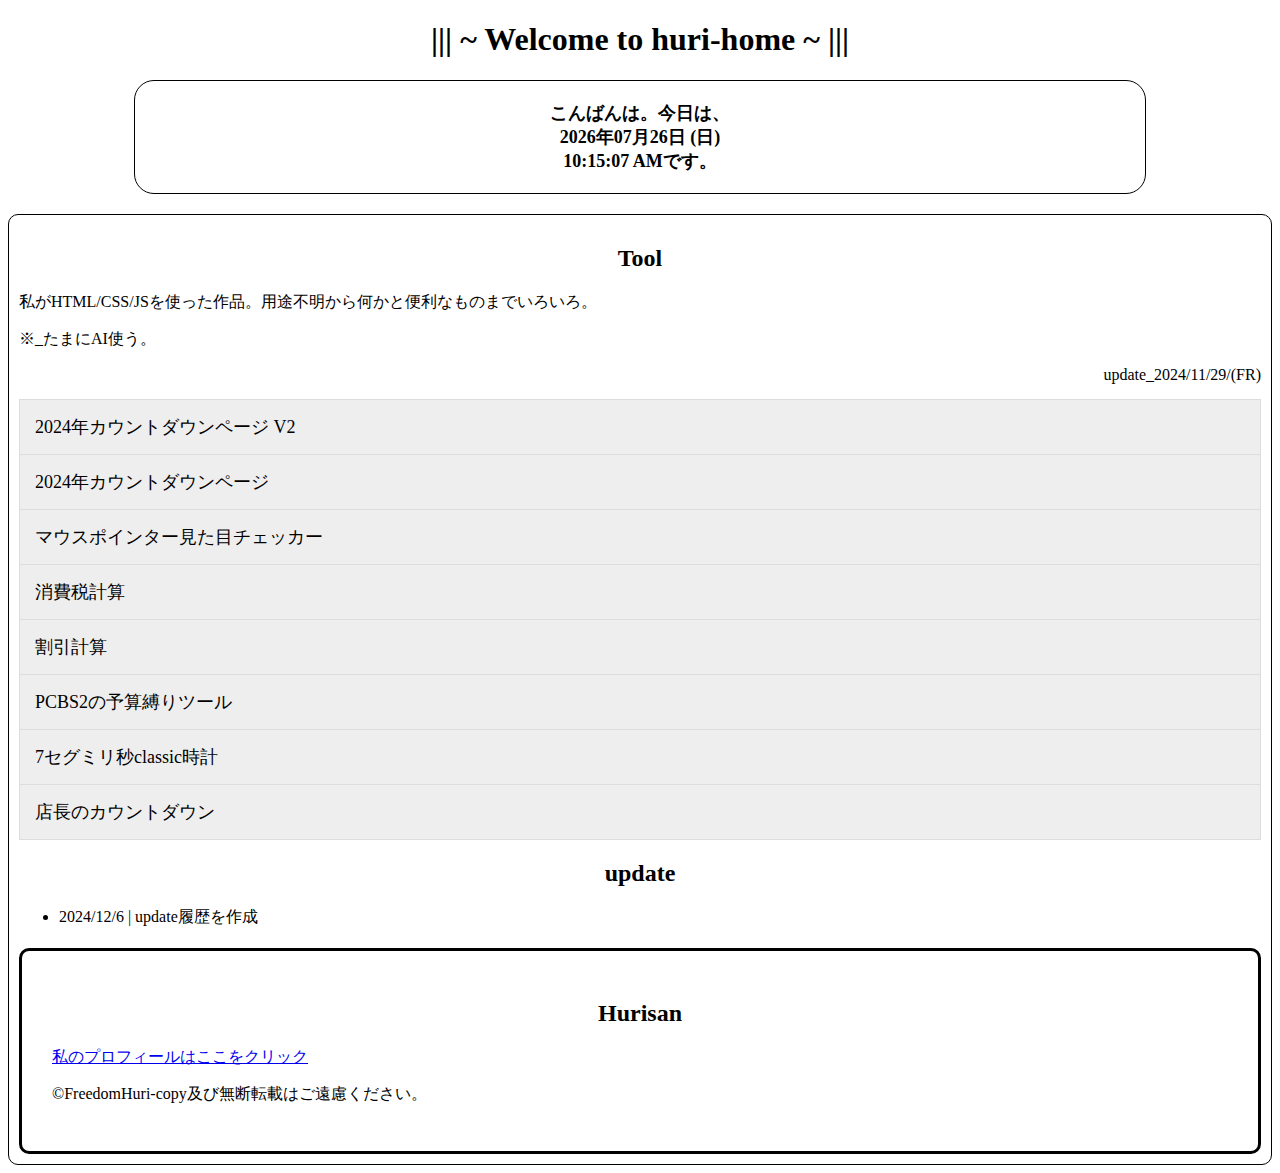
<file: index.html>
<!DOCTYPE html>
<html lang="ja">
<head>
    <meta charset="UTF-8">
    <meta name="viewport" content="width=device-width, initial-scale=1.0">
    <title>huri-home</title>
    <link rel="stylesheet" href="home-style.css">
</head>
<body>
    <h1>||| ~ Welcome to huri-home ~ |||</h1>
    <div id="clock-container">
        <div id="greeting"></div>   
        <div id="date"></div>
        <div id="time"></div>
    </div>

    <div class="main-cont">

        <div class="tool-cont">
    <h2>Tool</h2>
    <p>私がHTML/CSS/JSを使った作品。用途不明から何かと便利なものまでいろいろ。</p>
    <p>※_たまにAI使う。</p>
    <p style="text-align: right;">update_2024/11/29/(FR)</p>
    <ul id="myUL">
        <!-- copy | <li><a href=""></a></li> |-->
         <li><a href="index/countdown1.html">2024年カウントダウンページ V2</a></li>
        <li><a href="index/countdown.html">2024年カウントダウンページ</a></li>
        <li><a href="index/cursor.html">マウスポインター見た目チェッカー</a></li>
        <li><a href="index/Syohizei.html">消費税計算</a></li>
        <li><a href="index/waribiki.html">割引計算</a></li>
        <li><a href="index/PCBS2$.html/dollr.html">PCBS2の予算縛りツール</a></li>
        <li><a href="index/clockv2/clock.html">7セグミリ秒classic時計</a></li>
        <li><a href="index/ten.html">店長のカウントダウン</a></li>
        
    </ul>
</div>

        <div class="update">
        <h2>update</h2>
        <ul>
            <li>2024/12/6 | update履歴を作成</li>
        </ul>

    </div>

    <div class="hurisan">
        <h2>Hurisan</h2>
        <a href="https://hurisan0909.github.io/huriprofile/profile.htm">私のプロフィールはここをクリック</a>
        <br>
        <p>&copy;FreedomHuri-copy及び無断転載はご遠慮ください。</p>
    </div>

    <script src="clock.js"></script>
    </div>
</body>
</html>
</file>
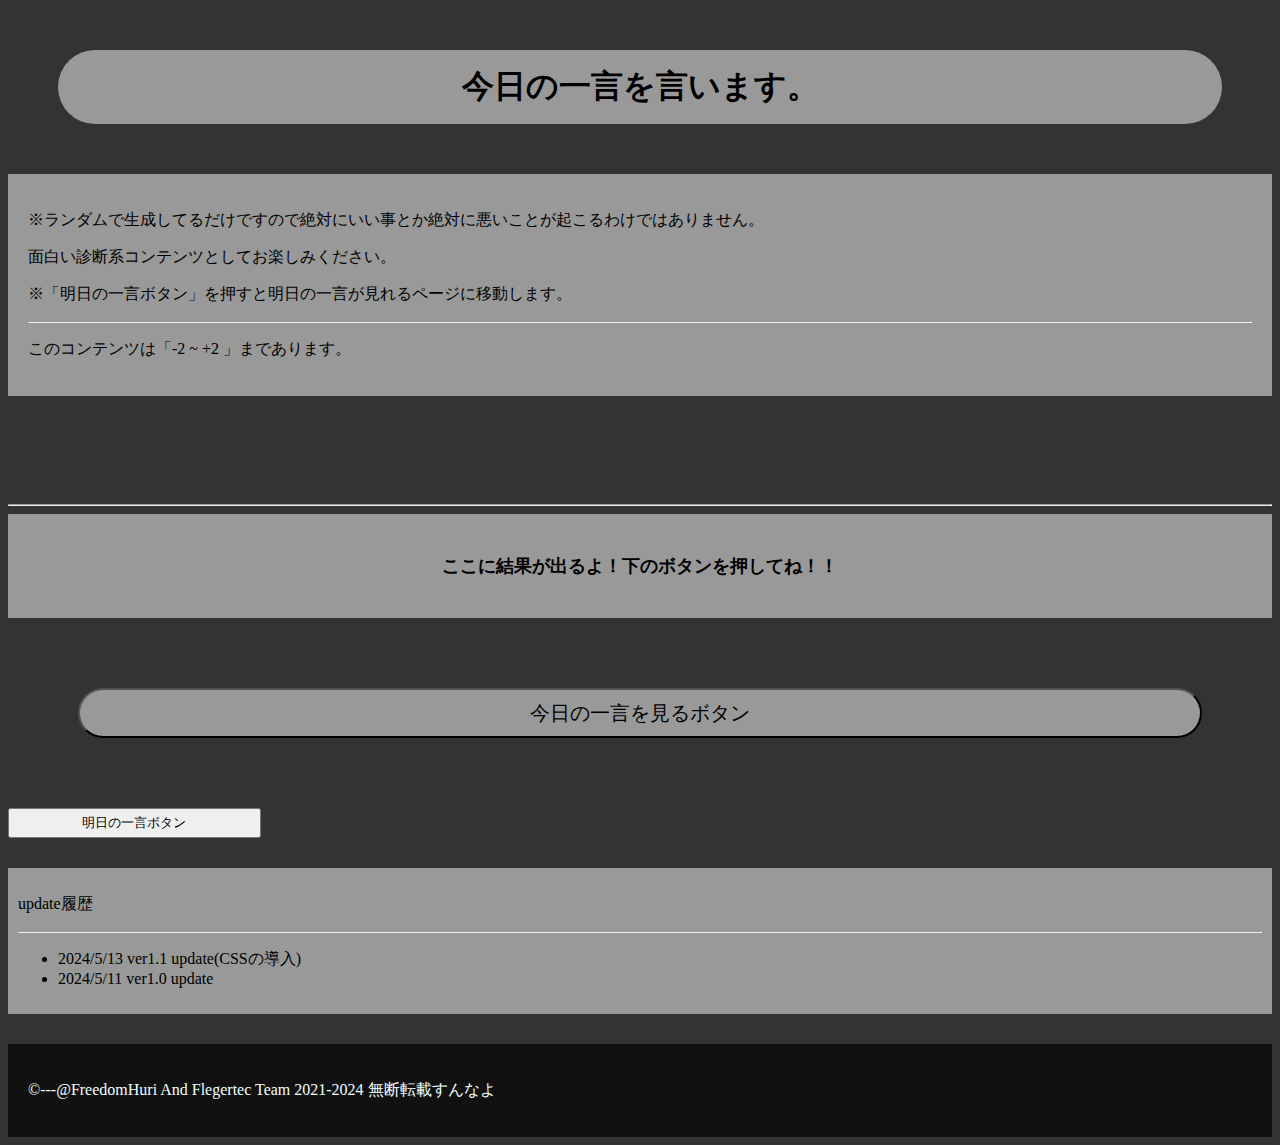
<file: index/Word/index.html>
<!DOCTYPE html>
<html lang="ja">
<head>
    <meta charset="UTF-8">
    <meta name="viewport" content="width=device-width, initial-scale=1.0">
    <title>今日の一言を言います。</title>
    <link rel="stylesheet" href="style.css">
</head>
<body>
    <h1>今日の一言を言います。</h1>
    <div class="setumei">
    <p>※ランダムで生成してるだけですので絶対にいい事とか絶対に悪いことが起こるわけではありません。</p>
    <p>面白い診断系コンテンツとしてお楽しみください。</p>
    <p>※「明日の一言ボタン」を押すと明日の一言が見れるページに移動します。</p>
    <hr>
    <p>このコンテンツは「-2 ~ +2 」まであります。</p>
    </div>
    <div class="nojs">
    <noscript>JavascriptがOFFです。ONにしてからお楽しみください。</noscript>
    </div>
    <hr>
    <div id="gacha-display">ここに結果が出るよ！下のボタンを押してね！！</div>

    <div class="btnbtn">
    <button id="gacha-button">今日の一言を見るボタン</button>
    </div>
    
    <div class="urlcl">
    <button id="urlbtn">明日の一言ボタン</button>
    </div>

    <div class="update">
        <p>update履歴</p>
        <hr>
        <ul>
            <li>2024/5/13 ver1.1 update(CSSの導入)</li>
            <li>2024/5/11 ver1.0 update</li>
        </ul>
    </div>
    <footer>
        <p>&copy;---@FreedomHuri And Flegertec Team 2021-2024 無断転載すんなよ</p>
    </footer>

    <script src="script.js"></script>
</body>
</html>
</file>
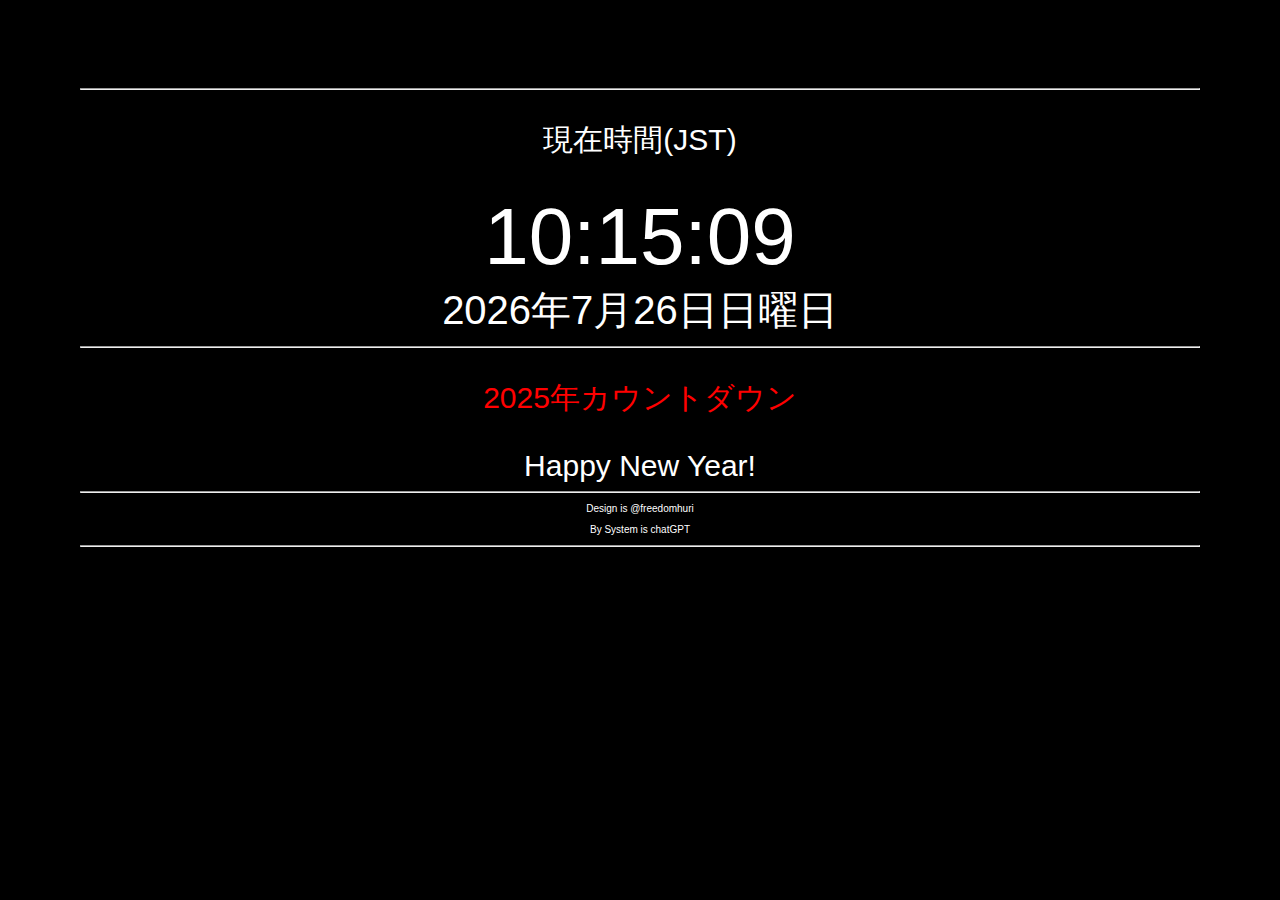
<file: index/countdown.html>
<!DOCTYPE html>
<html lang="ja">
<head>
    <meta charset="UTF-8">
    <meta name="viewport" content="width=device-width, initial-scale=1.0">
    <title>20##年カウントダウンサイト</title>
    <style>
        
        body {
            font-family: 'Arial', sans-serif;
            text-align: center;
            margin: 30px;
            padding: 50px;
            background-color: #000;
        }

        #clock {
            font-size: 80px;
            color: #fff;
        }

        #date {
            font-size: 40px;
            color: #fff;
        }

        #countdown {
            font-size: 30px;
            color: #fff;
        }

        .br{
            color: #fff;
            font-size: 100px;
        }

        .p{
            font-size: 80px
        }
    </style>
</head>
<body>
    <hr>
    <p style="font-size: 30px; color: #fff;">現在時間(JST)</p>
    <div id="clock"></div>
    <div id="date"></div>
    <hr>
    <p style="color: red;font-size: 30px;">2025年カウントダウン</p>
    <div id="countdown"></div>
<hr>

    <p style="color: #fff;font-size: 10px;">Design is @freedomhuri</p>
    <p style="color: #fff;font-size: 10px;">By System is chatGPT</p>
<hr>
    <script>
        function updateClock() {
            var now = new Date();
            var hours = now.getHours();
            var minutes = now.getMinutes();
            var seconds = now.getSeconds();

            hours = (hours < 10) ? "0" + hours : hours;
            minutes = (minutes < 10) ? "0" + minutes : minutes;
            seconds = (seconds < 10) ? "0" + seconds : seconds;

            var timeString = hours + ":" + minutes + ":" + seconds;
            document.getElementById("clock").innerHTML = timeString;

            var dateString = now.toLocaleDateString('ja-JP', { weekday: 'long', year: 'numeric', month: 'long', day: 'numeric' });
            document.getElementById("date").innerHTML = dateString;
        }

        // 初回表示
        updateClock();

        // 1秒ごとに更新
        setInterval(updateClock, 1000);



          // ターゲットの日時を設定 (2024年1月1日)
    const targetDate = new Date("January 1, 2025 00:00:00").getTime();

// タイマーの更新間隔 (1秒)
const updateInterval = 1000;

// タイマーの更新関数
function updateTimer() {
    const currentDate = new Date().getTime();
    const timeDifference = targetDate - currentDate;

    // タイマーが終了した場合
    if (timeDifference <= 0) {
        document.getElementById("countdown").innerHTML = "Happy New Year!";
    } else {
        // 日時の計算
        const days = Math.floor(timeDifference / (1000 * 60 * 60 * 24));
        const hours = Math.floor((timeDifference % (1000 * 60 * 60 * 24)) / (1000 * 60 * 60));
        const minutes = Math.floor((timeDifference % (1000 * 60 * 60)) / (1000 * 60));
        const seconds = Math.floor((timeDifference % (1000 * 60)) / 1000);

        // タイマーの表示
        document.getElementById("countdown").innerHTML = `${days}日 ${hours}時間 ${minutes}分 ${seconds}秒`;
    }
}

// 初回の更新を行う
updateTimer();

// タイマーの定期的な更新
setInterval(updateTimer, updateInterval);
    </script>
</body>
</html>
</file>
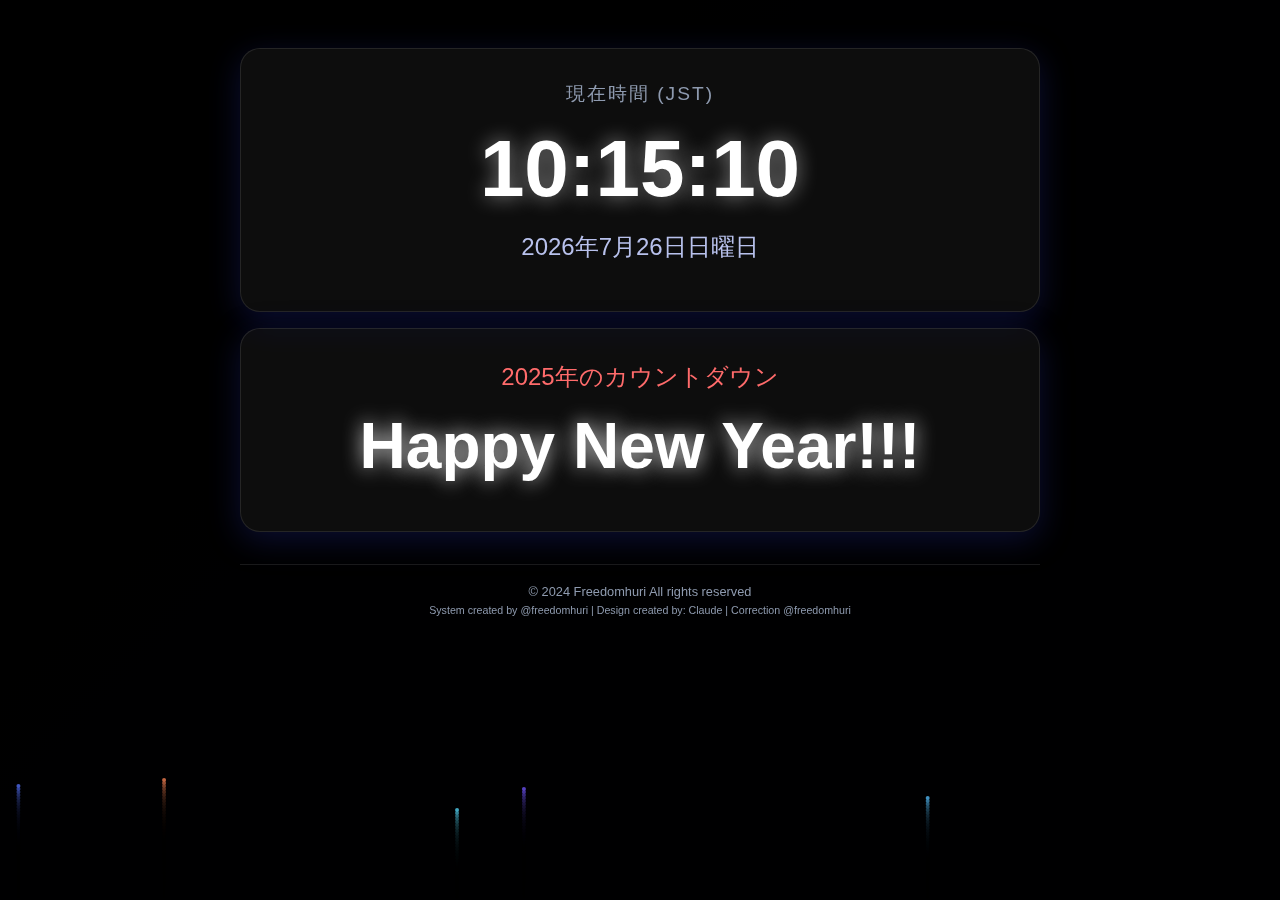
<file: index/countdown1.html>
<!DOCTYPE html>
<html lang="ja">
<head>
    <meta charset="UTF-8">
    <meta name="viewport" content="width=device-width, initial-scale=1.0">
    <title>2025年カウントダウンサイト</title>
    <style>
        * {
            margin: 0;
            padding: 0;
            box-sizing: border-box;
        }
        
        body {
            font-family: 'Segoe UI', 'Helvetica Neue', sans-serif;
            min-height: 100vh;
            background: linear-gradient(135deg, #1a1a2e 0%, #16213e 100%);
            color: #fff;
            display: flex;
            flex-direction: column;
            align-items: center;
            padding: 2rem;
            overflow: hidden;
        }

        #fireworks-container {
            position: fixed;
            top: 0;
            left: 0;
            width: 100%;
            height: 100%;
            pointer-events: none;
            z-index: 1;
            display: none;
        }

        .container {
            max-width: 800px;
            width: 100%;
            margin: 0 auto;
            position: relative;
            z-index: 2;
        }

        .section {
            background: rgba(255, 255, 255, 0.05);
            backdrop-filter: blur(10px);
            border-radius: 20px;
            padding: 2rem;
            margin: 1rem 0;
            box-shadow: 0 8px 32px 0 rgba(31, 38, 135, 0.37);
            border: 1px solid rgba(255, 255, 255, 0.1);
            text-align: center;
        }

        .section-title {
            font-size: 1.2rem;
            color: #8e9aaf;
            margin-bottom: 1rem;
            letter-spacing: 2px;
            text-transform: uppercase;
        }

        #clock {
            font-size: 5rem;
            font-weight: 700;
            color: #fff;
            text-shadow: 0 0 20px rgba(255, 255, 255, 0.5);
            margin: 1rem 0;
        }

        #date {
            font-size: 1.5rem;
            color: #b8c1ec;
            margin-bottom: 1rem;
        }

        #countdown {
            font-size: 2.5rem;
            color: #ff6b6b;
            font-weight: 700;
            margin: 1rem 0;
            text-shadow: 0 0 15px rgba(255, 107, 107, 0.5);
        }

        .countdown-title {
            font-size: 1.5rem;
            color: #ff6b6b;
            margin-bottom: 0.5rem;
        }

        .footer {
            margin-top: 2rem;
            padding: 1rem;
            font-size: 0.8rem;
            color: #8e9aaf;
            text-align: center;
            width: 100%;
            border-top: 1px solid rgba(255, 255, 255, 0.1);
        }

        .footer p {
            margin: 0.2rem 0;
        }

        .new-year-message {
            font-size: 4rem;
            color: #fff;
            text-shadow: 0 0 20px rgba(255, 255, 255, 0.8);
            animation: glow 2s ease-in-out infinite alternate;
        }

        @keyframes glow {
            from {
                text-shadow: 0 0 20px rgba(255, 255, 255, 0.8);
            }
            to {
                text-shadow: 0 0 30px #fff, 0 0 40px #ff4da6, 0 0 50px #ff4da6;
            }
        }

        @media (max-width: 768px) {
            #clock {
                font-size: 3rem;
            }
            
            #countdown {
                font-size: 1.8rem;
            }

            .section {
                padding: 1.5rem;
            }

            .new-year-message {
                font-size: 2.5rem;
            }
        }
    </style>
</head>
<body>
    <canvas id="fireworks-container"></canvas>
    <div class="container">
        <div class="section">
            <div class="section-title">現在時間 (JST)</div>
            <div id="clock"></div>
            <div id="date"></div>
        </div>

        <div class="section">
            <div class="countdown-title">2025年のカウントダウン</div>
            <div id="countdown"></div>
        </div>

        <footer class="footer">
            <p>&copy; 2024 Freedomhuri All rights reserved</p>
            <p><small>System created by @freedomhuri | Design created by: Claude | Correction @freedomhuri</small></p>
        </footer>
    </div>
    <script>
        function updateClock() {
            var now = new Date();
            var hours = now.getHours();
            var minutes = now.getMinutes();
            var seconds = now.getSeconds();
            hours = (hours < 10) ? "0" + hours : hours;
            minutes = (minutes < 10) ? "0" + minutes : minutes;
            seconds = (seconds < 10) ? "0" + seconds : seconds;
            var timeString = hours + ":" + minutes + ":" + seconds;
            document.getElementById("clock").innerHTML = timeString;
            var dateString = now.toLocaleDateString('ja-JP', { weekday: 'long', year: 'numeric', month: 'long', day: 'numeric' });
            document.getElementById("date").innerHTML = dateString;
        }

        const canvas = document.getElementById('fireworks-container');
        const ctx = canvas.getContext('2d');

        let fireworks = [];
        let particles = [];

        function resizeCanvas() {
            canvas.width = window.innerWidth;
            canvas.height = window.innerHeight;
        }

        window.addEventListener('resize', resizeCanvas);
        resizeCanvas();

        class Firework {
            constructor() {
                this.x = Math.random() * canvas.width;
                this.y = canvas.height;
                this.targetY = Math.random() * canvas.height/2;
                this.speed = 3;
                this.color = `hsl(${Math.random() * 360}, 50%, 50%)`;
                this.particles = [];
                this.dead = false;
            }

            update() {
                this.y -= this.speed;
                if (this.y <= this.targetY) {
                    this.explode();
                    this.dead = true;
                }
            }

            explode() {
                for (let i = 0; i < 50; i++) {
                    particles.push(new Particle(this.x, this.y, this.color));
                }
            }

            draw() {
                ctx.beginPath();
                ctx.arc(this.x, this.y, 2, 0, Math.PI * 2);
                ctx.fillStyle = this.color;
                ctx.fill();
            }
        }

        class Particle {
    constructor(x, y, color) {
        this.x = x;
        this.y = y;
        this.color = color;
        this.speed = {
            x: (Math.random() - 0.5) * 10, // 横方向の速度
            y: (Math.random() - 0.5) * 10 // 縦方向の速度
        };
        this.radius = 2; // 初期半径
        this.life = 1; // 初期寿命
        this.decay = 0.01; // 寿命減少率
    }

    update() {
        this.x += this.speed.x; // 位置更新（横）
        this.y += this.speed.y; // 位置更新（縦）
        this.life -= this.decay; // 寿命減少
        if (this.life < 0) this.life = 0; // 寿命が負にならないようにする
    }

    draw() {
        ctx.beginPath();
        ctx.arc(this.x, this.y, Math.max(0, this.radius * this.life), 0, Math.PI * 2); // 半径が負にならないようにする
        ctx.fillStyle = this.color;
        ctx.fill();
    }
}


        function drawFireworks() {
            ctx.fillStyle = 'rgba(0, 0, 0, 0.2)';
            ctx.fillRect(0, 0, canvas.width, canvas.height);

            if (Math.random() < 0.05) {
                fireworks.push(new Firework());
            }

            fireworks = fireworks.filter(firework => !firework.dead);
            particles = particles.filter(particle => particle.life > 0);

            fireworks.forEach(firework => {
                firework.update();
                firework.draw();
            });

            particles.forEach(particle => {
                particle.update();
                particle.draw();
            });

            requestAnimationFrame(drawFireworks);
        }

        let fireworksStarted = false;

        // 本番用の日時設定
        const targetDate = new Date("January 1, 2026 00:00:00").getTime();
        //↓ test code 
        //const targetDate = new Date(new Date().getTime() + (10 * 1000)).getTime();
        const updateInterval = 1000;

        function updateTimer() {
            const currentDate = new Date().getTime();
            const timeDifference = targetDate - currentDate;
            
            if (timeDifference <= 0) {
                document.getElementById("countdown").innerHTML = '<div class="new-year-message">Happy New Year!!!</div>';
                if (!fireworksStarted) {
                    canvas.style.display = 'block';
                    drawFireworks();
                    fireworksStarted = true;
                }
            } else {
                const days = Math.floor(timeDifference / (1000 * 60 * 60 * 24));
                const hours = Math.floor((timeDifference % (1000 * 60 * 60 * 24)) / (1000 * 60 * 60));
                const minutes = Math.floor((timeDifference % (1000 * 60 * 60)) / (1000 * 60));
                const seconds = Math.floor((timeDifference % (1000 * 60)) / 1000);
                
                document.getElementById("countdown").innerHTML = `${days}日 ${hours}時間 ${minutes}分 ${seconds}秒`;
            }
        }
        
        updateClock();
        setInterval(updateClock, 1000);
        
        updateTimer();
        setInterval(updateTimer, updateInterval);
    </script>
</body>
</html>
</file>
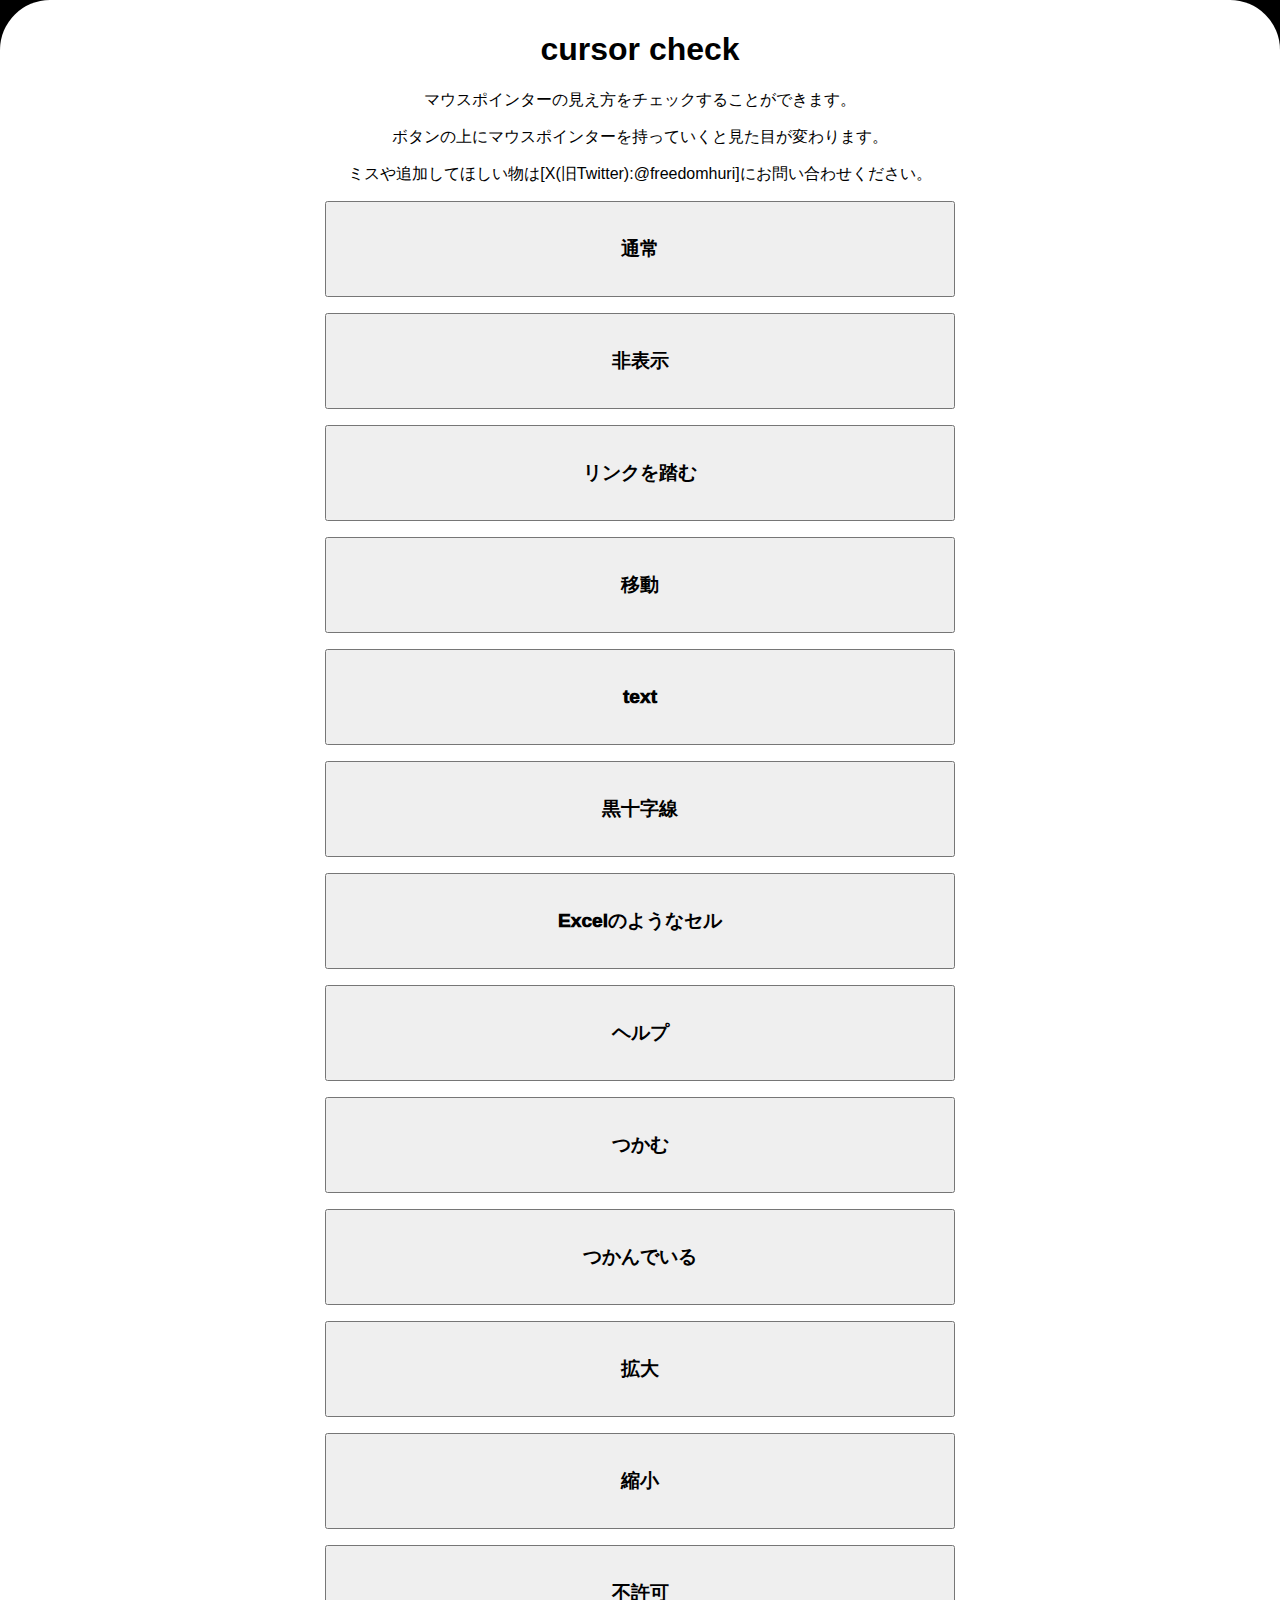
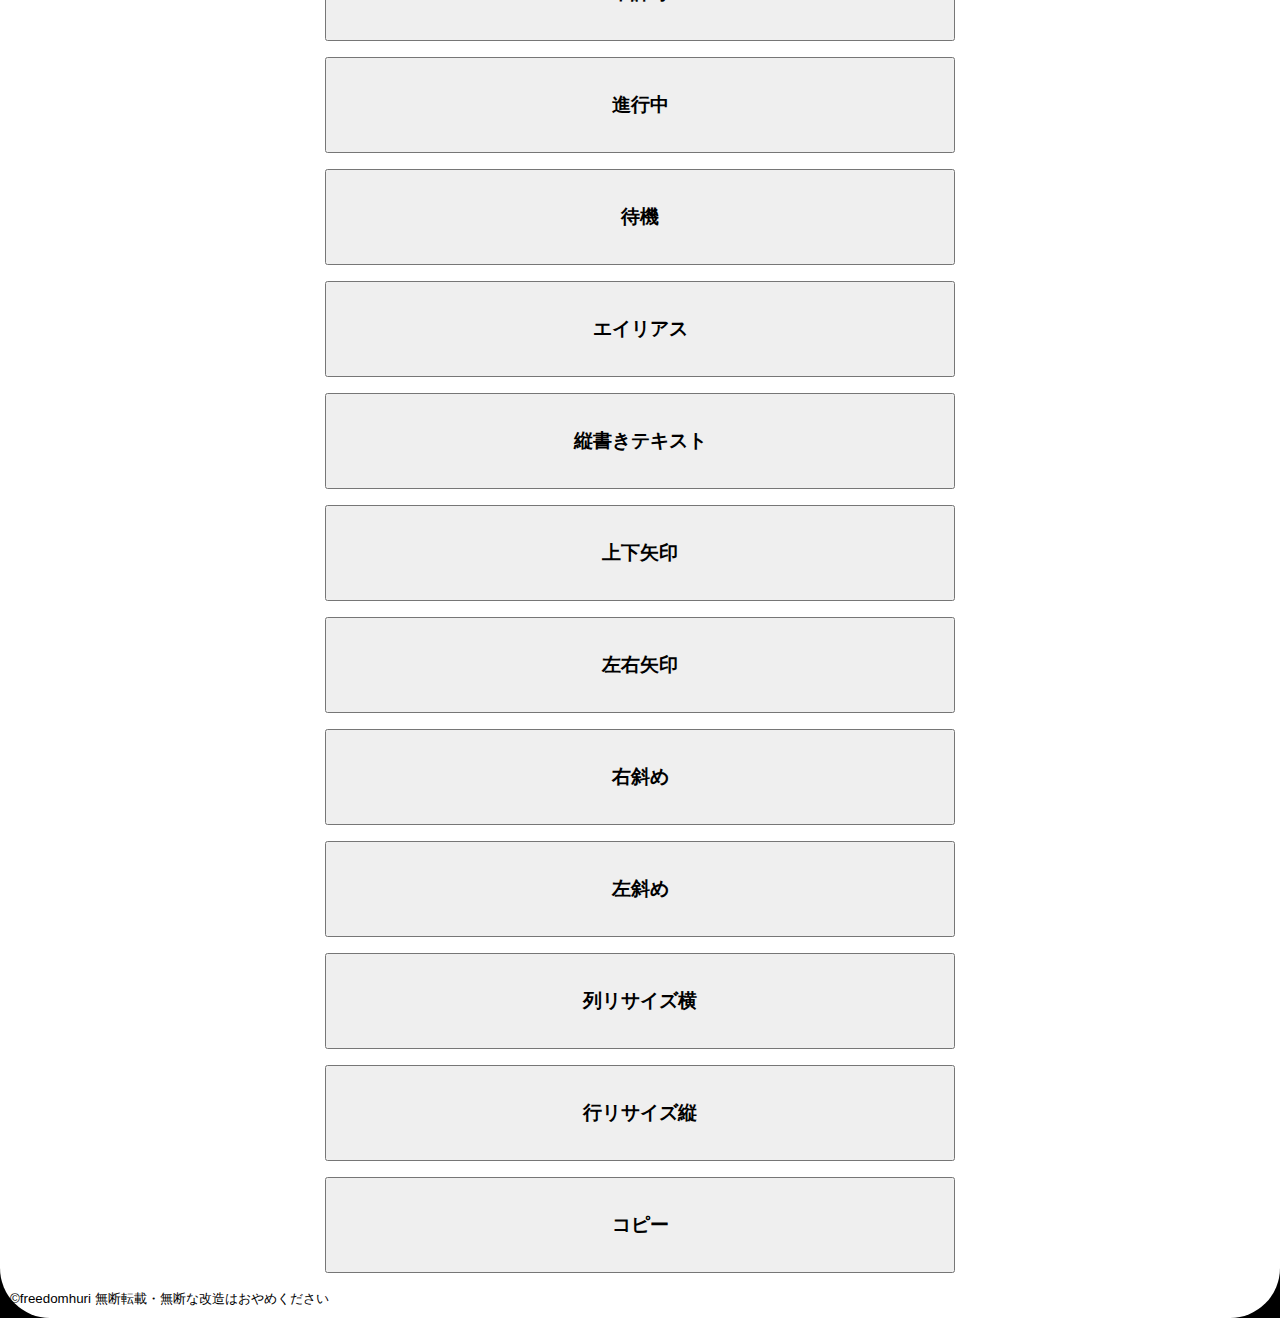
<file: index/cursor.html>
<!DOCTYPE html>
<html lang="en">
<head>
    <meta charset="UTF-8">
    <meta name="viewport" content="width=device-width, initial-scale=1.0">
    <title>cursor</title>
    <style>
    body {
        font-family: Arial, sans-serif;
        margin: 0;
        padding: 0;
        background-color: #f0f0f0;
        background-color: #000;
        }

        .body1000{
            padding: 10px;
            border-radius: 50px;
            background-color: #fff;
        }
        .main1{
            text-align: center;
        }

        .main10{
            text-align: center;
        }

        button{
            height: 5em;
            width: 50%;
            font-size: larger;
            font-weight: 1000;
        }

        button:hover{
            color: #fff;
            background-color: #5c5c5c;
        }

        .btnf{
            text-align: center;
        }

        #c1{
            cursor: default;
        }

        #c2{
            cursor: none;
        }

        #c3{
            cursor: pointer;
        }

        #c4{
            cursor: move;
        }

        #c5{
            cursor: text;
        }

        #c6{
            cursor: crosshair;
        }

        #c7{
            cursor: cell;
        }

        #c8{
            cursor: help;
        }

        #c9{
            cursor: grab;
        }

        #c10{
            cursor: grabbing;
        }

        #c11{
            cursor: zoom-in;
        }

        #c12{
            cursor: zoom-out;
        }

        #c13{
            cursor: not-allowed;
        }

        #c14{
            cursor: progress;
        }

        #c15{
            cursor: wait;
        }

        #c16{
            cursor: alias;
        }

        #c17{
            cursor: vertical-text;
        }

        #c18{
            cursor: n-resize;
        }

        #c19{
            cursor: e-resize;
        }

        #c20{
            cursor: nw-resize;
        }

        #c21{
            cursor: sw-resize;
        }

        #c22{
            cursor: col-resize;
        }

        #c23{
            cursor: row-resize;
        }

        #c24{
            cursor: copy;
        }
    </style>
</head>
<body>
    <div class="body1000">
    <div class="main1"><h1>cursor check</h1></div>
    <div class="main10"><p>マウスポインターの見え方をチェックすることができます。</p>
    <p>ボタンの上にマウスポインターを持っていくと見た目が変わります。</p>
    <p>ミスや追加してほしい物は[X(旧Twitter):@freedomhuri]にお問い合わせください。</p>
</div>
    <div class="btnf">
    <p><button id="c1">通常</button></p>
    <p><button id="c2">非表示</button></p>
    <p><button id="c3">リンクを踏む</button></p>
    <p><button id="c4">移動</button></p>
    <p><button id="c5">text</button></p>
    <p><button id="c6">黒十字線</button></p>
    <p><button id="c7">Excelのようなセル</button></p>
    <p><button id="c8">ヘルプ</button></p>
    <p><button id="c9">つかむ</button></p>
    <p><button id="c10">つかんでいる</button></p>
    <p><button id="c11">拡大</button></p>
    <p><button id="c12">縮小</button></p>
    <p><button id="c13">不許可</button></p>
    <p><button id="c14">進行中</button></p>
    <p><button id="c15">待機</button></p>
    <p><button id="c16">エイリアス</button></p>
    <p><button id="c17">縦書きテキスト</button></p>
    <p><button id="c18">上下矢印</button></p>
    <p><button id="c19">左右矢印</button></p>
    <p><button id="c20">右斜め</button></p>
    <p><button id="c21">左斜め</button></p>
    <p><button id="c22">列リサイズ横</button></p>
    <p><button id="c23">行リサイズ縦</button></p>
    <p><button id="c24">コピー</button></p>
    </div>
    <small>&copy;freedomhuri 無断転載・無断な改造はおやめください</small>
</div>
</body>
</html>
</file>
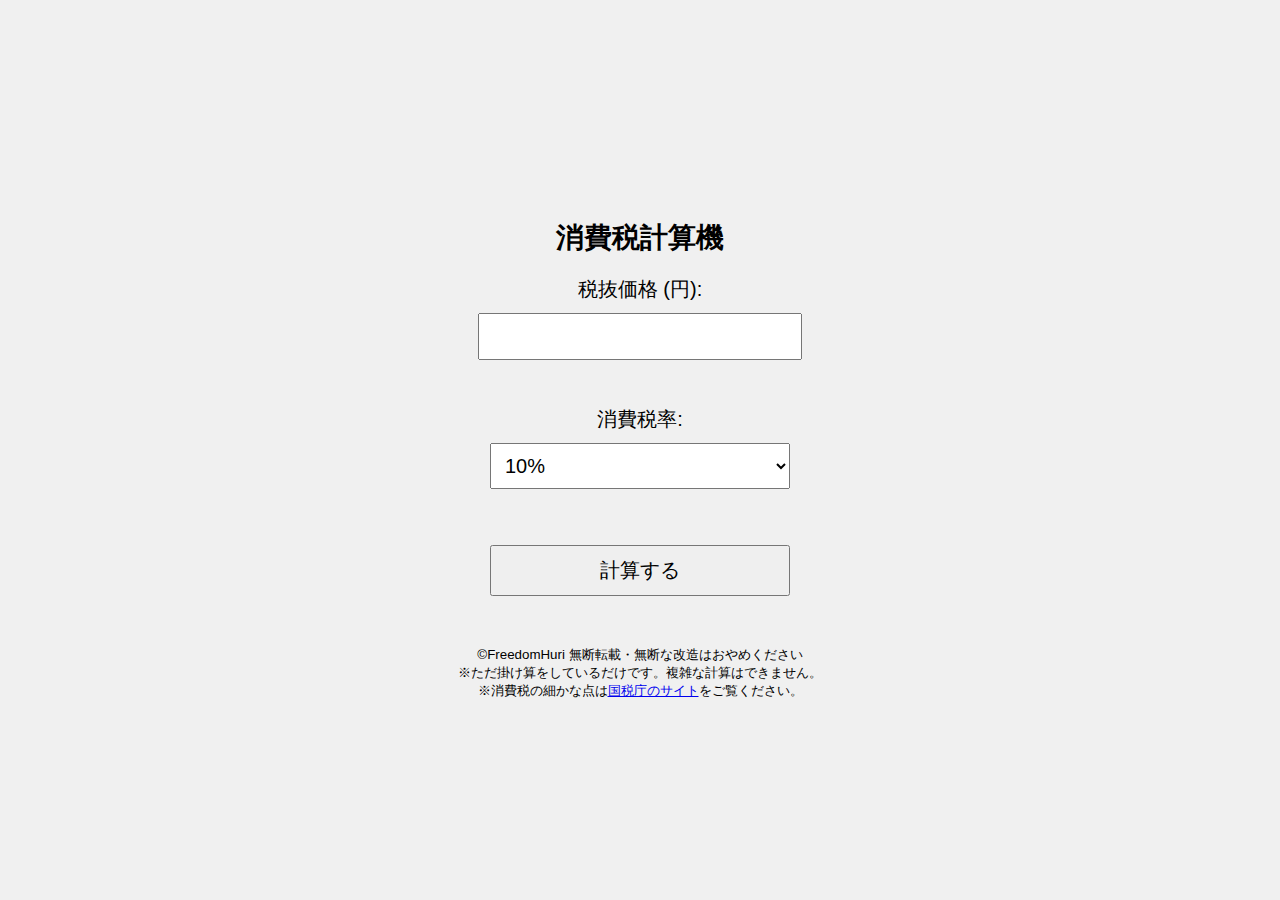
<file: index/Syohizei.html>
<!DOCTYPE html>
<html lang="ja">
<head>
    <meta charset="UTF-8">
    <meta name="viewport" content="width=device-width, initial-scale=1.0">
    <title>消費税計算機</title>
    <style>
        body {
            font-family: Arial, sans-serif;
            margin: 0;
            padding: 0;
            display: flex;
            flex-direction: column;
            align-items: center;
            justify-content: center;
            height: 100vh;
            background-color: #f0f0f0;
        }
        h1 {
            font-size: 24px;
        }
        label {
            font-size: 18px;
        }
        input[type="number"], select, button {
            width: 100%;
            max-width: 300px;
            padding: 10px;
            margin: 10px 0;
            font-size: 16px;
        }
        p {
            font-size: 18px;
        }
        @media (min-width: 600px) {
            h1 {
                font-size: 28px;
            }
            label, input[type="number"], select, button, p {
                font-size: 20px;
            }
        }
    </style>
</head>
<body>
    <h1>消費税計算機</h1>
    <label for="price">税抜価格 (円):</label>
    <input type="number" id="price" name="price"><br><br>

    <label for="taxRate">消費税率:</label>
    <select id="taxRate" name="taxRate">
        <option value="0.03">3%</option>
        <option value="0.05">5%</option>
        <option value="0.08">8%</option> <!--0.08-->
        <option value="0.10" selected>10%</option><!--0.10-->
    </select><br><br>

    <button onclick="calculateTax()">計算する</button>
    <p id="result"></p>

    <small>&copy;FreedomHuri 無断転載・無断な改造はおやめください</small>
    <small>※ただ掛け算をしているだけです。複雑な計算はできません。</small>
    <small>※消費税の細かな点は<a href="https://www.nta.go.jp/taxes/shiraberu/taxanswer/shohi/6102.htm">国税庁のサイト</a>をご覧ください。</small>

    <script>
        function calculateTax() {
            try {
                const price = document.getElementById('price').value;
                if (isNaN(price) || price === "") {
                    throw new Error("税抜価格に有効な数字を入力してください。");
                }
                const taxRate = document.getElementById('taxRate').value;
                const taxAmount = price * taxRate;
                const totalPrice = parseFloat(price) + parseFloat(taxAmount);
                document.getElementById('result').innerText = ` 税込価格: ¥${totalPrice.toFixed(2)}`;
            } catch (error) {
                document.getElementById('result').innerText = `エラー: ${error.message}`;
            }
        }
    </script>
</body>
</html>
</file>
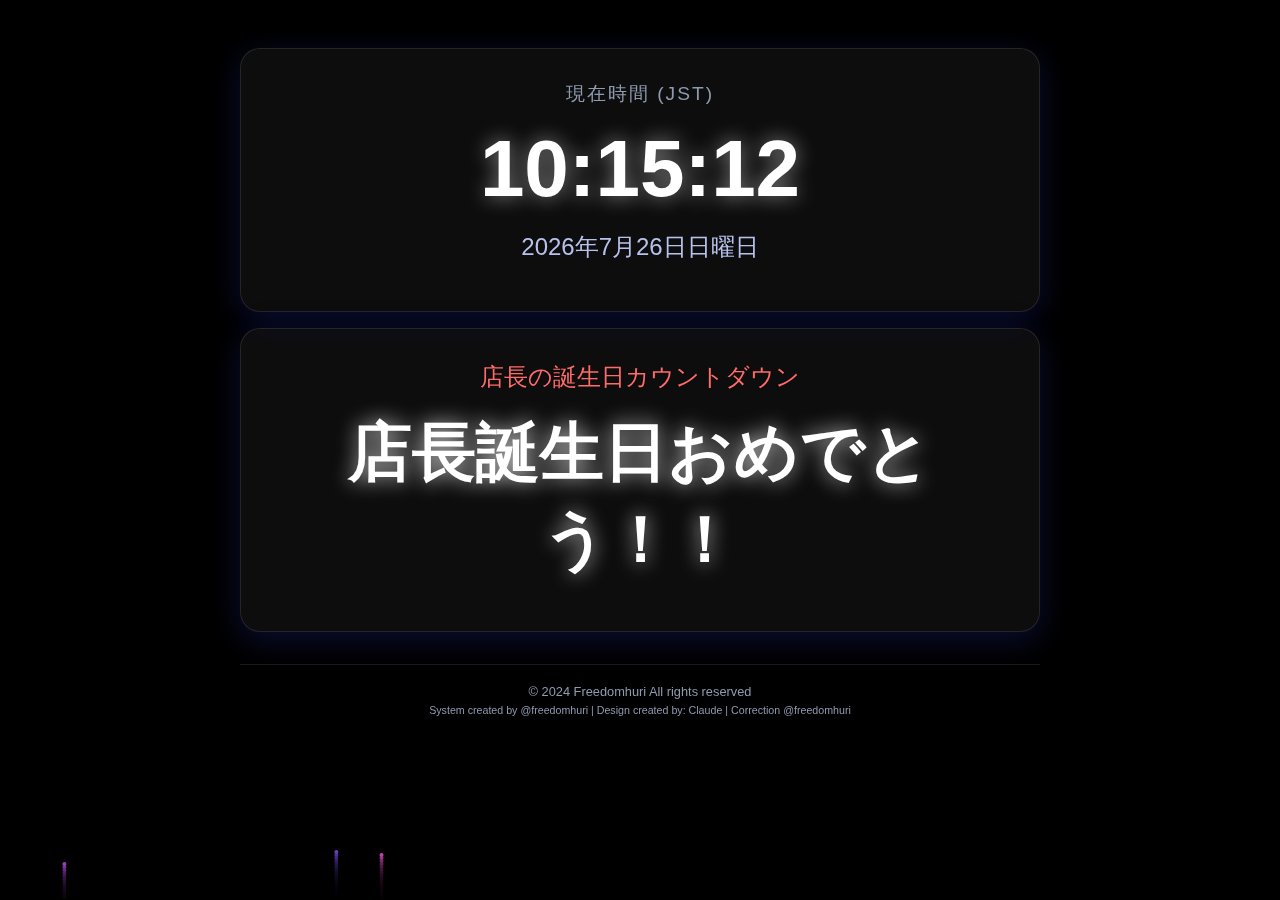
<file: index/ten.html>
<!DOCTYPE html>
<html lang="ja">
<head>
    <meta charset="UTF-8">
    <meta name="viewport" content="width=device-width, initial-scale=1.0">
    <title>2025年カウントダウンサイト</title>
    <style>
        * {
            margin: 0;
            padding: 0;
            box-sizing: border-box;
        }
        
        body {
            font-family: 'Segoe UI', 'Helvetica Neue', sans-serif;
            min-height: 100vh;
            background: linear-gradient(135deg, #1a1a2e 0%, #16213e 100%);
            color: #fff;
            display: flex;
            flex-direction: column;
            align-items: center;
            padding: 2rem;
            overflow: hidden;
        }

        #fireworks-container {
            position: fixed;
            top: 0;
            left: 0;
            width: 100%;
            height: 100%;
            pointer-events: none;
            z-index: 1;
            display: none;
        }

        .container {
            max-width: 800px;
            width: 100%;
            margin: 0 auto;
            position: relative;
            z-index: 2;
        }

        .section {
            background: rgba(255, 255, 255, 0.05);
            backdrop-filter: blur(10px);
            border-radius: 20px;
            padding: 2rem;
            margin: 1rem 0;
            box-shadow: 0 8px 32px 0 rgba(31, 38, 135, 0.37);
            border: 1px solid rgba(255, 255, 255, 0.1);
            text-align: center;
        }

        .section-title {
            font-size: 1.2rem;
            color: #8e9aaf;
            margin-bottom: 1rem;
            letter-spacing: 2px;
            text-transform: uppercase;
        }

        #clock {
            font-size: 5rem;
            font-weight: 700;
            color: #fff;
            text-shadow: 0 0 20px rgba(255, 255, 255, 0.5);
            margin: 1rem 0;
        }

        #date {
            font-size: 1.5rem;
            color: #b8c1ec;
            margin-bottom: 1rem;
        }

        #countdown {
            font-size: 2.5rem;
            color: #ff6b6b;
            font-weight: 700;
            margin: 1rem 0;
            text-shadow: 0 0 15px rgba(255, 107, 107, 0.5);
        }

        .countdown-title {
            font-size: 1.5rem;
            color: #ff6b6b;
            margin-bottom: 0.5rem;
        }

        .footer {
            margin-top: 2rem;
            padding: 1rem;
            font-size: 0.8rem;
            color: #8e9aaf;
            text-align: center;
            width: 100%;
            border-top: 1px solid rgba(255, 255, 255, 0.1);
        }

        .footer p {
            margin: 0.2rem 0;
        }

        .new-year-message {
            font-size: 4rem;
            color: #fff;
            text-shadow: 0 0 20px rgba(255, 255, 255, 0.8);
            animation: glow 2s ease-in-out infinite alternate;
        }

        @keyframes glow {
            from {
                text-shadow: 0 0 20px rgba(255, 255, 255, 0.8);
            }
            to {
                text-shadow: 0 0 30px #fff, 0 0 40px #ff4da6, 0 0 50px #ff4da6;
            }
        }

        @media (max-width: 768px) {
            #clock {
                font-size: 3rem;
            }
            
            #countdown {
                font-size: 1.8rem;
            }

            .section {
                padding: 1.5rem;
            }

            .new-year-message {
                font-size: 2.5rem;
            }
        }
    </style>
</head>
<body>
    <canvas id="fireworks-container"></canvas>
    <div class="container">
        <div class="section">
            <div class="section-title">現在時間 (JST)</div>
            <div id="clock"></div>
            <div id="date"></div>
        </div>

        <div class="section">
            <div class="countdown-title">店長の誕生日カウントダウン</div>
            <div id="countdown"></div>
        </div>

        <footer class="footer">
            <p>&copy; 2024 Freedomhuri All rights reserved</p>
            <p><small>System created by @freedomhuri | Design created by: Claude | Correction @freedomhuri</small></p>
        </footer>
    </div>
    <script>
        function updateClock() {
            var now = new Date();
            var hours = now.getHours();
            var minutes = now.getMinutes();
            var seconds = now.getSeconds();
            hours = (hours < 10) ? "0" + hours : hours;
            minutes = (minutes < 10) ? "0" + minutes : minutes;
            seconds = (seconds < 10) ? "0" + seconds : seconds;
            var timeString = hours + ":" + minutes + ":" + seconds;
            document.getElementById("clock").innerHTML = timeString;
            var dateString = now.toLocaleDateString('ja-JP', { weekday: 'long', year: 'numeric', month: 'long', day: 'numeric' });
            document.getElementById("date").innerHTML = dateString;
        }

        const canvas = document.getElementById('fireworks-container');
        const ctx = canvas.getContext('2d');

        let fireworks = [];
        let particles = [];

        function resizeCanvas() {
            canvas.width = window.innerWidth;
            canvas.height = window.innerHeight;
        }

        window.addEventListener('resize', resizeCanvas);
        resizeCanvas();

        class Firework {
            constructor() {
                this.x = Math.random() * canvas.width;
                this.y = canvas.height;
                this.targetY = Math.random() * canvas.height/2;
                this.speed = 3;
                this.color = `hsl(${Math.random() * 360}, 50%, 50%)`;
                this.particles = [];
                this.dead = false;
            }

            update() {
                this.y -= this.speed;
                if (this.y <= this.targetY) {
                    this.explode();
                    this.dead = true;
                }
            }

            explode() {
                for (let i = 0; i < 50; i++) {
                    particles.push(new Particle(this.x, this.y, this.color));
                }
            }

            draw() {
                ctx.beginPath();
                ctx.arc(this.x, this.y, 2, 0, Math.PI * 2);
                ctx.fillStyle = this.color;
                ctx.fill();
            }
        }

        class Particle {
    constructor(x, y, color) {
        this.x = x;
        this.y = y;
        this.color = color;
        this.speed = {
            x: (Math.random() - 0.5) * 10, // 横方向の速度
            y: (Math.random() - 0.5) * 10 // 縦方向の速度
        };
        this.radius = 2; // 初期半径
        this.life = 1; // 初期寿命
        this.decay = 0.01; // 寿命減少率
    }

    update() {
        this.x += this.speed.x; // 位置更新（横）
        this.y += this.speed.y; // 位置更新（縦）
        this.life -= this.decay; // 寿命減少
        if (this.life < 0) this.life = 0; // 寿命が負にならないようにする
    }

    draw() {
        ctx.beginPath();
        ctx.arc(this.x, this.y, Math.max(0, this.radius * this.life), 0, Math.PI * 2); // 半径が負にならないようにする
        ctx.fillStyle = this.color;
        ctx.fill();
    }
}


        function drawFireworks() {
            ctx.fillStyle = 'rgba(0, 0, 0, 0.2)';
            ctx.fillRect(0, 0, canvas.width, canvas.height);

            if (Math.random() < 0.05) {
                fireworks.push(new Firework());
            }

            fireworks = fireworks.filter(firework => !firework.dead);
            particles = particles.filter(particle => particle.life > 0);

            fireworks.forEach(firework => {
                firework.update();
                firework.draw();
            });

            particles.forEach(particle => {
                particle.update();
                particle.draw();
            });

            requestAnimationFrame(drawFireworks);
        }

        let fireworksStarted = false;

        // 本番用の日時設定
        const targetDate = new Date("march 5, 2026 00:00:00").getTime();
        //↓ test code 
        //const targetDate = new Date(new Date().getTime() + (10 * 1000)).getTime();
        const updateInterval = 1000;

        function updateTimer() {
            const currentDate = new Date().getTime();
            const timeDifference = targetDate - currentDate;
            
            if (timeDifference <= 0) {
                document.getElementById("countdown").innerHTML = '<div class="new-year-message">店長誕生日おめでとう！！</div>';
                if (!fireworksStarted) {
                    canvas.style.display = 'block';
                    drawFireworks();
                    fireworksStarted = true;
                }
            } else {
                const days = Math.floor(timeDifference / (1000 * 60 * 60 * 24));
                const hours = Math.floor((timeDifference % (1000 * 60 * 60 * 24)) / (1000 * 60 * 60));
                const minutes = Math.floor((timeDifference % (1000 * 60 * 60)) / (1000 * 60));
                const seconds = Math.floor((timeDifference % (1000 * 60)) / 1000);
                
                document.getElementById("countdown").innerHTML = `${days}日 ${hours}時間 ${minutes}分 ${seconds}秒`;
            }
        }
        
        updateClock();
        setInterval(updateClock, 1000);
        
        updateTimer();
        setInterval(updateTimer, updateInterval);
    </script>
</body>
</html>
</file>
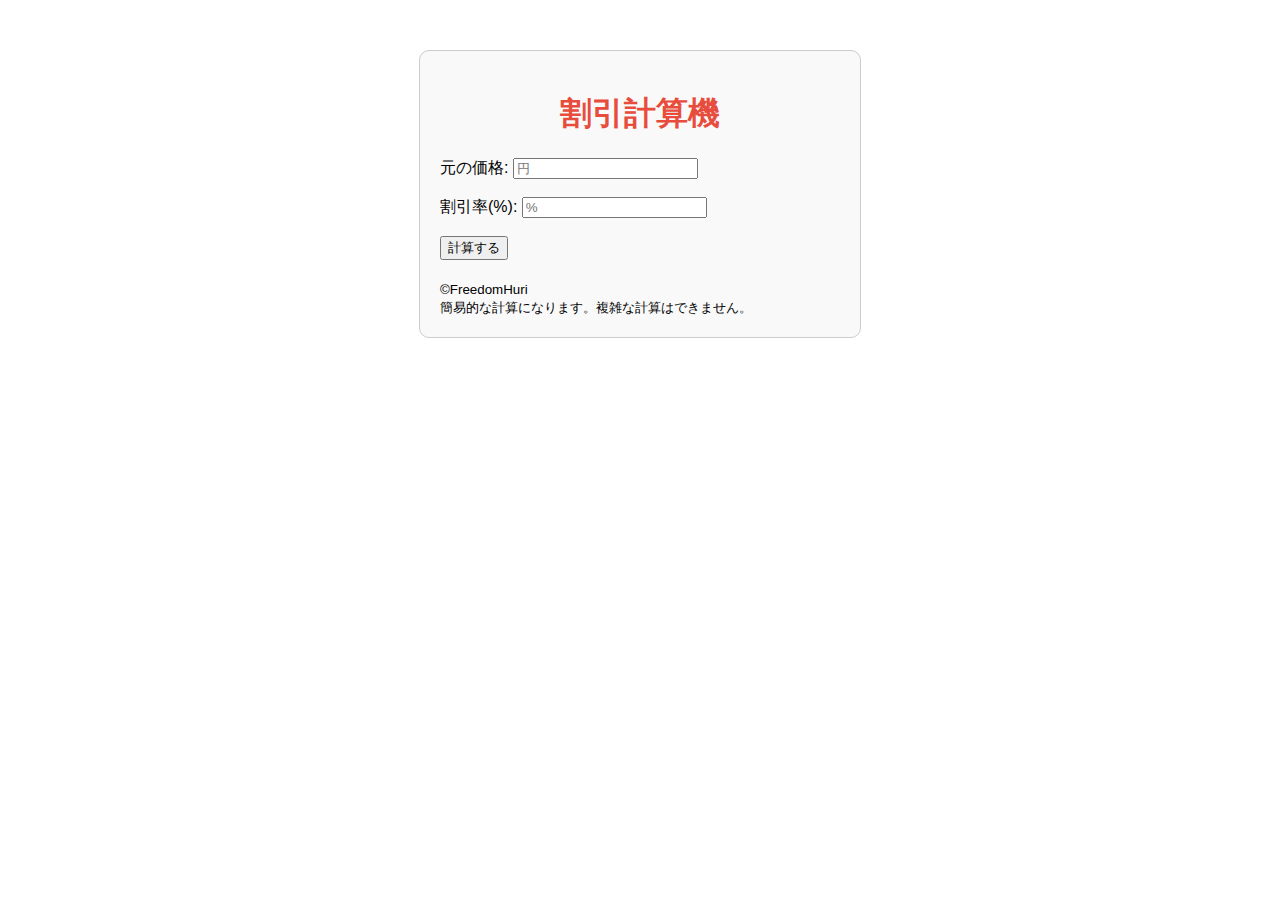
<file: index/waribiki.html>
<!DOCTYPE html>
<html lang="ja">
<head>
    <meta charset="UTF-8">
    <title>割引計算機</title>
    <style>
        body {
            font-family: Arial, sans-serif;
            margin: 50px;
        }
        .container {
            max-width: 400px;
            margin: auto;
            padding: 20px;
            border: 1px solid #ccc;
            border-radius: 10px;
            background-color: #f9f9f9;
        }
        .result {
            margin-top: 20px;
            font-size: 1.2em;
            color: #333;
        }
        h1 {
            font-size: 2em;
            text-align: center;
            color: #e74c3c;
        }
    </style>
</head>
<body>
    <div class="container">
        <h1>割引計算機</h1>
        <label for="originalPrice">元の価格:</label>
        <input type="number" id="originalPrice" placeholder="円"><br><br>
        <label for="discountRate">割引率(%):</label>
        <input type="number" id="discountRate" placeholder="%"><br><br>
        <button onclick="calculateDiscount()">計算する</button>
        <div class="result" id="result"></div>
        <small>&copy;FreedomHuri </small>
        <small><br>簡易的な計算になります。複雑な計算はできません。</small>
    </div>

    <script>
        function calculateDiscount() {
            const originalPrice = document.getElementById("originalPrice").value;
            const discountRate = document.getElementById("discountRate").value;
            
            if (!originalPrice || !discountRate) {
                document.getElementById("result").innerHTML = "値を入力してください。";
                return;
            }

            const discount = originalPrice * (discountRate / 100);
            const finalPrice = originalPrice - discount;

            document.getElementById("result").innerHTML = "割引額: ¥" + discount.toFixed(2) + "<br>割引後の価格: ¥" + finalPrice.toFixed(2);
        }
    </script>
</body>
</html>
</file>
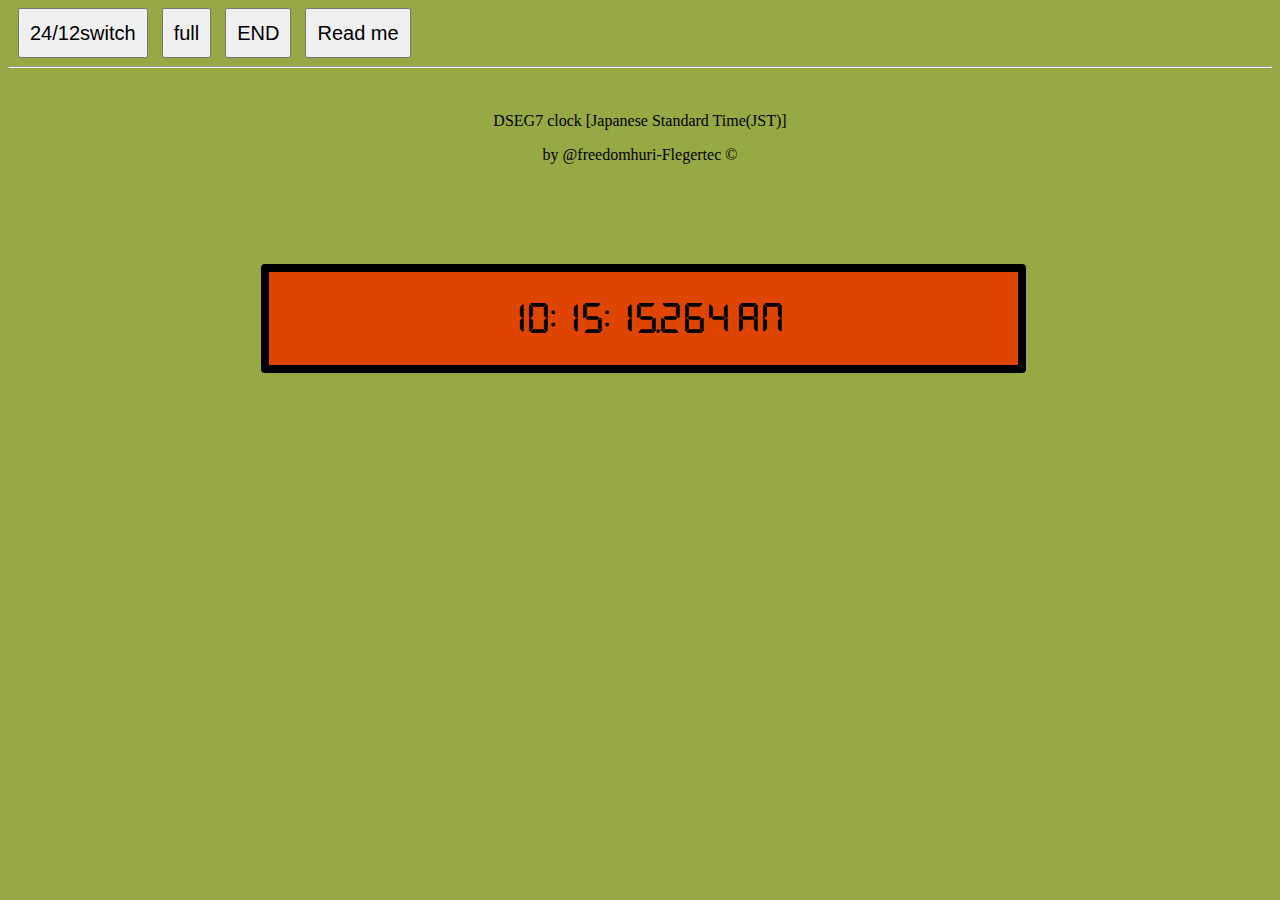
<file: index/clockv2/clock.html>
<!DOCTYPE html>
<html lang="en">
<head>
<meta charset="UTF-8">
<meta name="viewport" content="width=device-width, initial-scale=1.0">
<title>millisecond clock ver2</title>
<link rel="stylesheet" href="style.css">
<link rel="shortcut icon" href="favicon.ico" type="image/x-icon">
</head>
<body>
  <div class="btn1">
    <button onclick="toggleClockFormat()">24/12switch</button>
    <button id="button1">full</button>
    <button id="button2">END</button>
    <button onclick="window.location.href = 'clockTXT.html';">Read me</button>
    </div>
    <hr>
    
        <div class="clocktxt1"><p>DSEG7 clock [Japanese Standard Time(JST)]</p>
        <p>by @freedomhuri-Flegertec &copy;</p>
        </div>
    <div id="clock"></div>

  

<script src="script.js"></script>
</body>
</html>
</file>
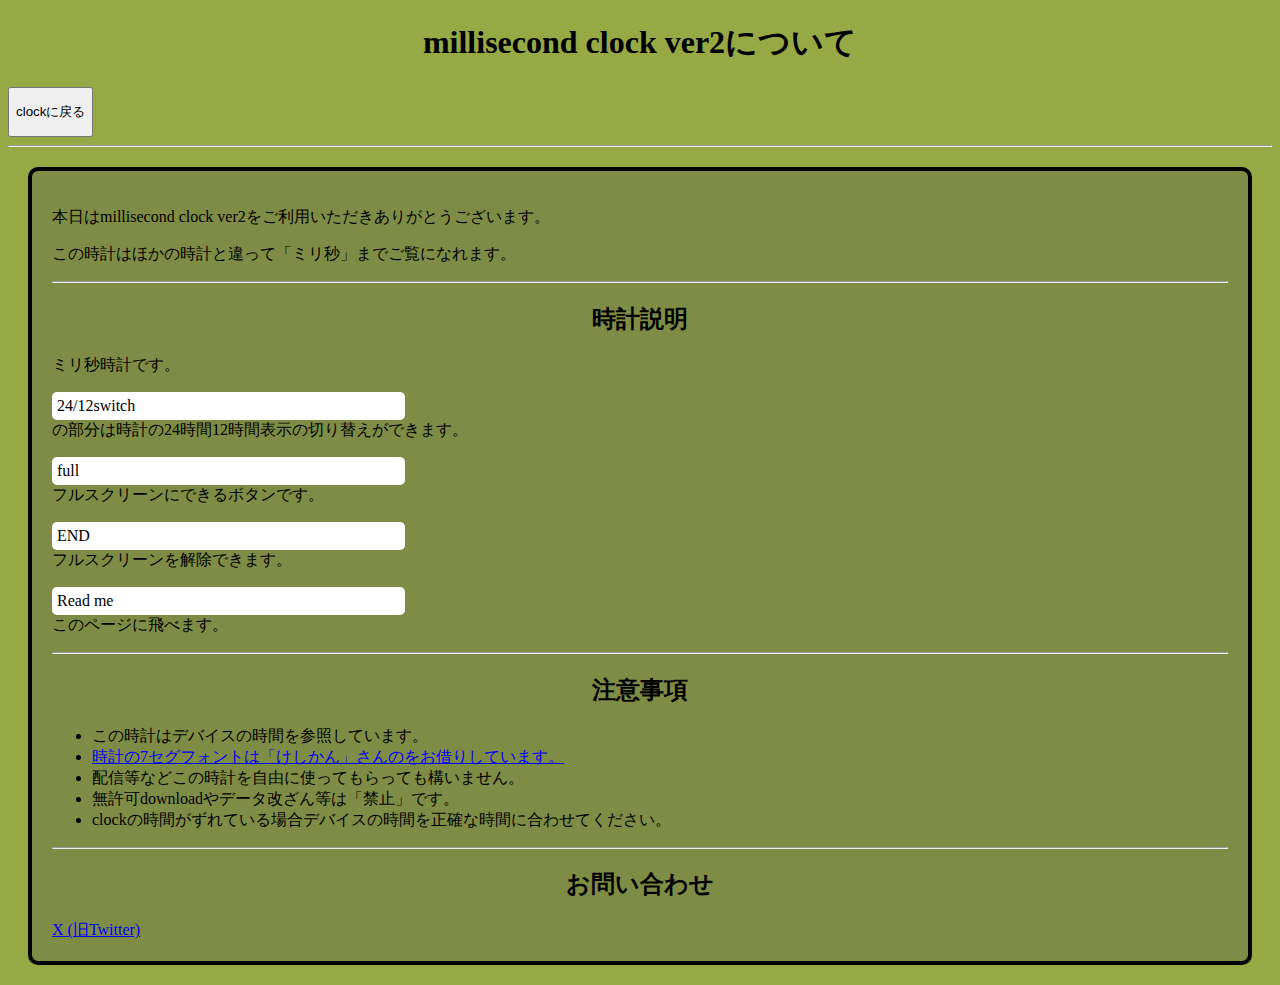
<file: index/clockv2/clockTXT.html>
<!DOCTYPE html>
<html lang="en">
<head>
    <meta charset="UTF-8">
    <meta name="viewport" content="width=device-width, initial-scale=1.0">
    <title>clock ver2について</title>
    <style>
    body{
        background-color: #96a945;
        color: black;
    }
    
    h1{
        text-align: center;
    }

    button{
        height: 50px;
    }

    .naka{
        background-color: #7f8c45;
        color: #000;
        border-radius: 10px;
        padding: 20px;
        margin: 20px;
        border: 4px solid #000000;
    }

    .naka h2{
        text-align: center;
    }

    .haikei{
        background-color: #fff;
        padding: 5px;
        margin-right: 70%;
        border-radius: 5px;
    }

    .haikei1{
        background-color: #fff;
        padding: 5px;
        margin-right: 70%;
        border-radius: 5px;
    }

    .haikei2{
        background-color: #fff;
        padding: 5px;
        margin-right: 70%;
        border-radius: 5px;
    }

    .haikei3{
        background-color: #fff;
        padding: 5px;
        margin-right: 70%;
        border-radius: 5px;
    }
    </style>
</head>
<body>
    <h1>millisecond clock ver2について</h1>
    <button onclick="window.location.href = 'clock.html';">clockに戻る</button>
    <hr>
    <div class="naka">
        <p>本日はmillisecond clock ver2をご利用いただきありがとうございます。</p>
        <p>この時計はほかの時計と違って「ミリ秒」までご覧になれます。</p>
        <hr>
        <h2>時計説明</h2>
        <p>ミリ秒時計です。</p>
        <p><div class="haikei">24/12switch</div>の部分は時計の24時間12時間表示の切り替えができます。</p>
        <p><div class="haikei1">full</div>フルスクリーンにできるボタンです。</p>
        <p><div class="haikei2">END</div>フルスクリーンを解除できます。</p>
        <p><div class="haikei3">Read me</div>このページに飛べます。</p>
        <hr>
        <h2>注意事項</h2>
        <ul>
            <li>この時計はデバイスの時間を参照しています。</li>
            <li><a href="https://www.keshikan.net/fonts.html">時計の7セグフォントは「けしかん」さんのをお借りしています。</a></li>
            <li>配信等などこの時計を自由に使ってもらっても構いません。</li>
            <li>無許可downloadやデータ改ざん等は「禁止」です。</li>
            <li>clockの時間がずれている場合デバイスの時間を正確な時間に合わせてください。</li>
        </ul>
        <hr>
        <h2>お問い合わせ</h2>
        <a href="https://twitter.com/Freedomhuri">X (旧Twitter)</a>
    </div>
</body>
</html>
</file>
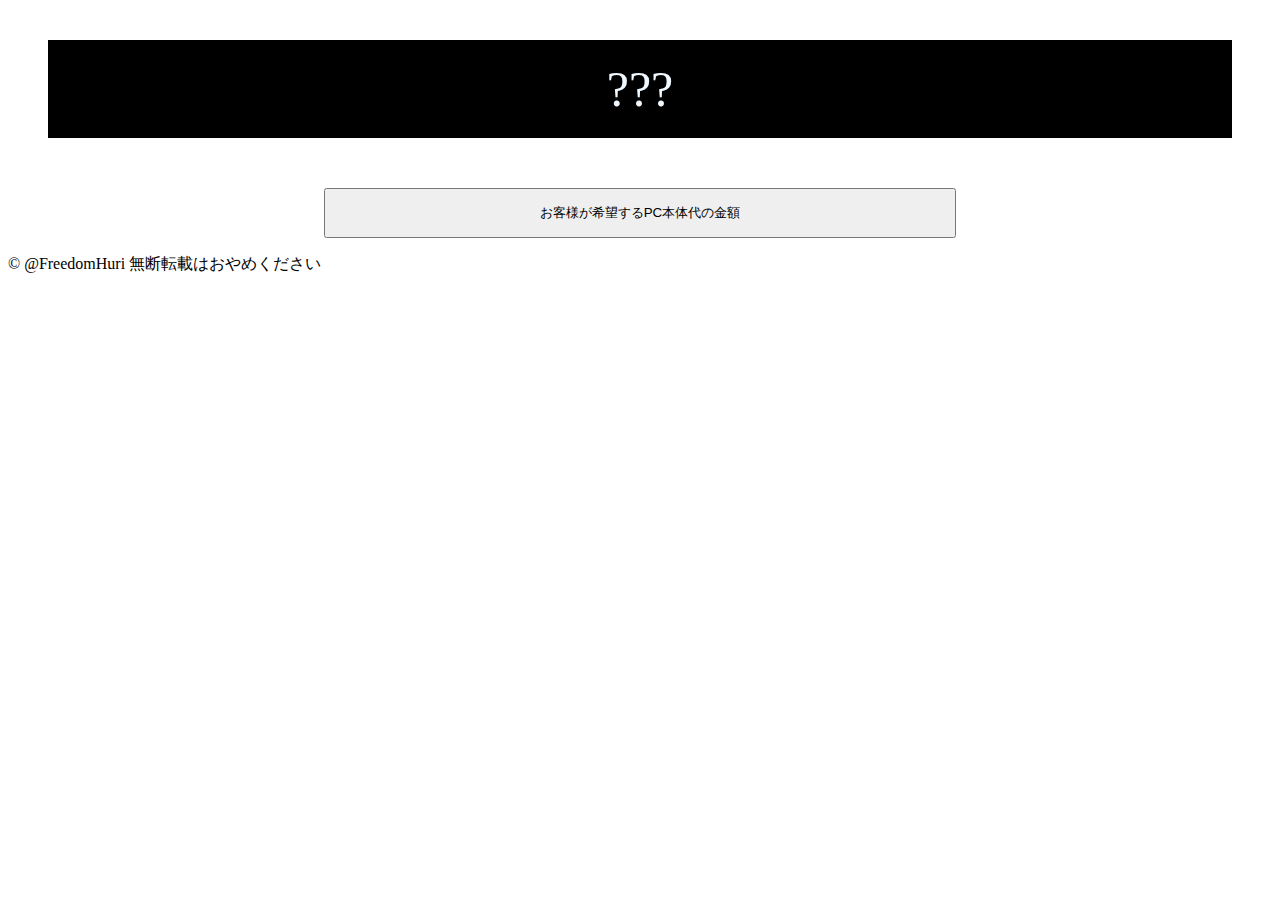
<file: index/PCBS2$.html/dollr.html>
<!DOCTYPE html>
<html lang="en">
<head>
    <meta charset="UTF-8">
    <meta name="viewport" content="width=device-width, initial-scale=1.0">
    <title>PCBS2??$縛り</title>
    <style>
        #gacha-display{
            text-align: center;
            color: aliceblue;
            background-color: black;
            padding: 20px;
            font-size: 50px;
            margin: 40px;
        }
    
    .btnall{
        margin-top: 50px;
        text-align: center;
    }

    button{
        height: 50px;
        width: 50%;
    }
    </style>
</head>
<body>
    
    <div id="gacha-display">???</div>
    <div class="btnall">
    <button id="gacha-button">お客様が希望するPC本体代の金額</button>
    </div>
    <p>&copy; @FreedomHuri 無断転載はおやめください</p>
    <script>
        const kakugen_items = [
        "unlimited $",
        "12000$",
        "10000$",
        "9000$",
        "8000$",
        "7000$",
        "6000$",
        "5000$",
        "4000$",
        "3000$",
        "2000$",
        "1000$",
        "900$",
        "800$"
    ];

const btn = document.getElementById("gacha-button");
const disp = document.getElementById("gacha-display");

btn.addEventListener("click", function() {
  const num = Math.floor(Math.random() * kakugen_items.length );
    disp.innerHTML = kakugen_items[num];
});
    </script>
</body>
</html>
</file>
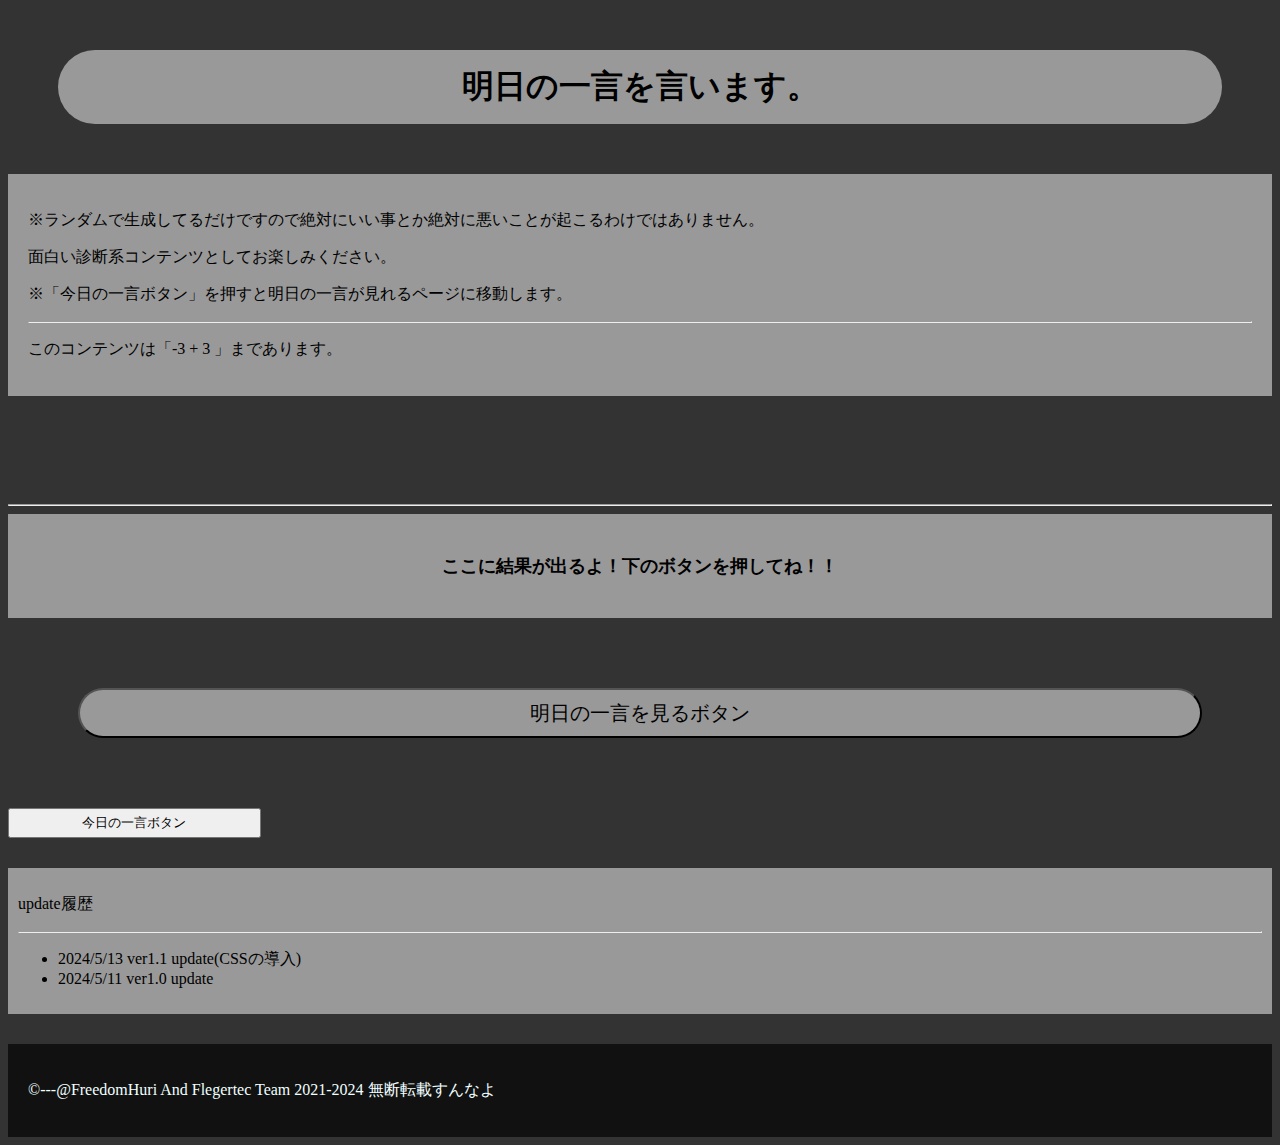
<file: index/Word/2.html>
<!DOCTYPE html>
<html lang="ja">
<head>
    <meta charset="UTF-8">
    <meta name="viewport" content="width=device-width, initial-scale=1.0">
    <title>明日の一言を言います。</title>
    <link rel="stylesheet" href="style.css">
</head>
<body>
    <h1>明日の一言を言います。</h1>
    <div class="setumei">
    <p>※ランダムで生成してるだけですので絶対にいい事とか絶対に悪いことが起こるわけではありません。</p>
    <p>面白い診断系コンテンツとしてお楽しみください。</p>
    <p>※「今日の一言ボタン」を押すと明日の一言が見れるページに移動します。</p>
    <hr>
    <p>このコンテンツは「-3 + 3 」まであります。</p>
    </div>
    <div class="nojs">
    <noscript>JavascriptがOFFです。ONにしてからお楽しみください。</noscript>
    </div>
    <hr>
    <div id="gacha-display">ここに結果が出るよ！下のボタンを押してね！！</div>

    <div class="btnbtn">
    <button id="gacha-button">明日の一言を見るボタン</button>
    </div>
    
    <div class="urlcl">
    <button id="urlbtn">今日の一言ボタン</button>
    </div>

    <div class="update">
        <p>update履歴</p>
        <hr>
        <ul>
            <li>2024/5/13 ver1.1 update(CSSの導入)</li>
            <li>2024/5/11 ver1.0 update</li>
        </ul>
    </div>
    <footer>
        <p>&copy;---@FreedomHuri And Flegertec Team 2021-2024 無断転載すんなよ</p>
    </footer>

    <script src="script2.js"></script>
</body>
</html>
</file>
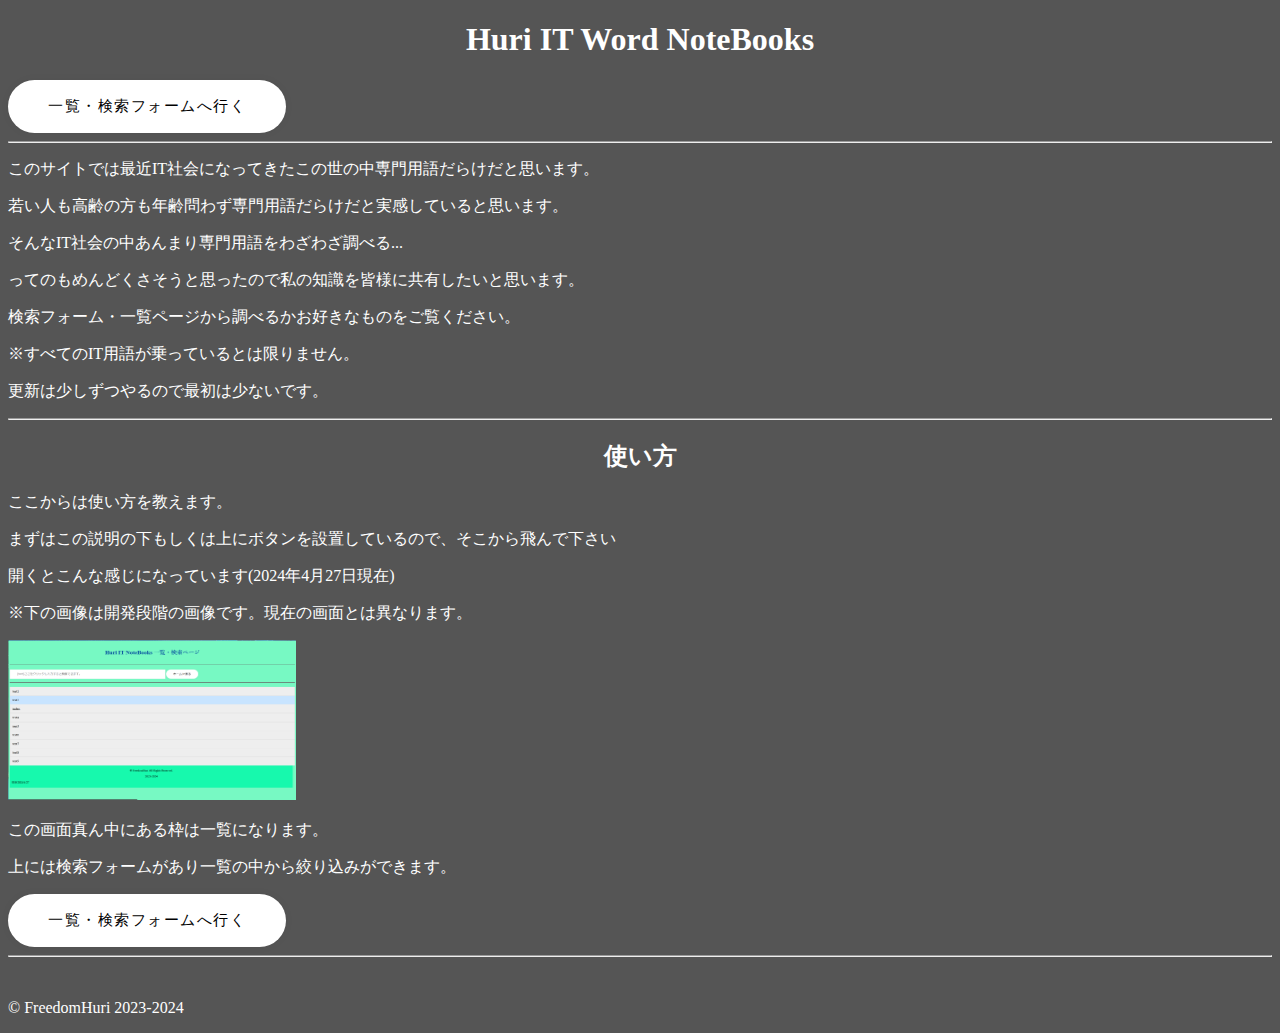
<file: index/index/main/notebooks/Noteindex.html>
<!DOCTYPE html>
<html lang="jp">
<head>
    <meta charset="UTF-8">
    <meta name="viewport" content="width=device-width, initial-scale=1.0">
    <link rel="stylesheet" href="main/main.css">
    <title>Notemain</title>
</head>
<body>
    <h1 style="text-align: center;">Huri IT Word NoteBooks</h1>
    <button onclick="window.location.href = 'itiran.html';">一覧・検索フォームへ行く</button>
    <hr>
    <p>このサイトでは最近IT社会になってきたこの世の中専門用語だらけだと思います。</p>
    <p>若い人も高齢の方も年齢問わず専門用語だらけだと実感していると思います。</p>
    <p>そんなIT社会の中あんまり専門用語をわざわざ調べる...</p>
    <p>ってのもめんどくさそうと思ったので私の知識を皆様に共有したいと思います。</p>
    <p>検索フォーム・一覧ページから調べるかお好きなものをご覧ください。</p>
    <p>※すべてのIT用語が乗っているとは限りません。</p>
    <p>更新は少しずつやるので最初は少ないです。</p>
    <hr>
    <h2 style="text-align: center;">使い方</h2>
    <p>ここからは使い方を教えます。</p>
    <p>まずはこの説明の下もしくは上にボタンを設置しているので、そこから飛んで下さい</p>
    <p>開くとこんな感じになっています(2024年4月27日現在)</p>
    <p>※下の画像は開発段階の画像です。現在の画面とは異なります。</p>
    <img style="height: 10em; width: 18em;" src="img/zentai.png">
    <p>この画面真ん中にある枠は一覧になります。</p>
    <p>上には検索フォームがあり一覧の中から絞り込みができます。</p>
    <button onclick="window.location.href = 'itiran.html';">一覧・検索フォームへ行く</button>
    <hr>
    <br>
    <p>&copy; FreedomHuri 2023-2024</p>
</body>
</html>
</file>
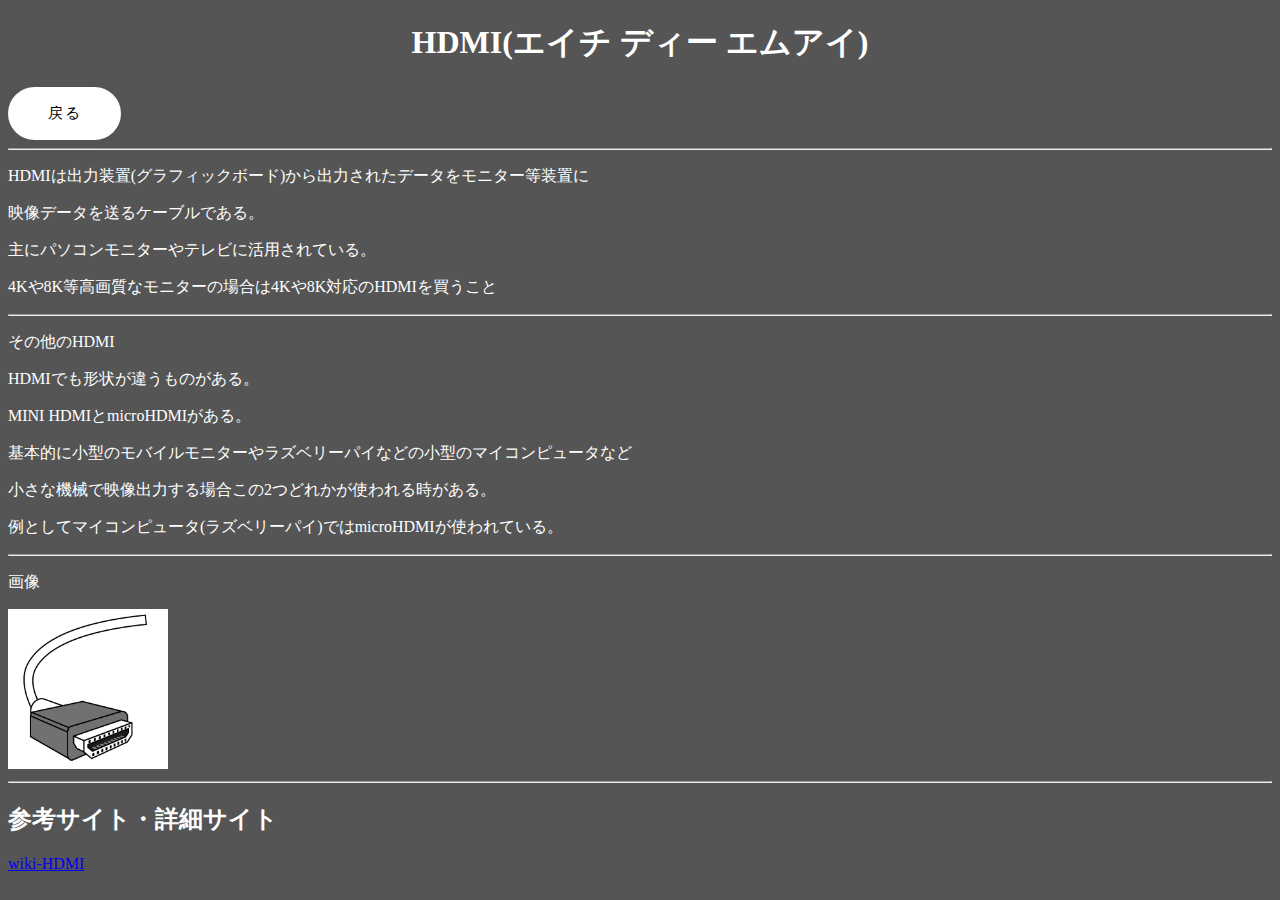
<file: index/index/main/notebooks/main/N/note1.html>
<!DOCTYPE html>
<html lang="jp">
<head>
    <meta charset="UTF-8">
    <meta name="viewport" content="width=device-width, initial-scale=1.0">
    <title>HDMI</title>
    <link rel="stylesheet" href="style.css">
</head>
<body>
    <h1 style="text-align: center;">HDMI(エイチ ディー エムアイ)</h1>
    <button onclick="window.location.href = '/notebooks/itiran.html';">戻る</button>
    <hr>
    <p>HDMIは出力装置(グラフィックボード)から出力されたデータをモニター等装置に</p>
    <p>映像データを送るケーブルである。</p>
    <p>主にパソコンモニターやテレビに活用されている。</p>
    <p>4Kや8K等高画質なモニターの場合は4Kや8K対応のHDMIを買うこと</p>
    <hr>
    <p>その他のHDMI</p>
    <p>HDMIでも形状が違うものがある。</p>
    <p>MINI HDMIとmicroHDMIがある。</p>
    <p>基本的に小型のモバイルモニターやラズベリーパイなどの小型のマイコンピュータなど</p>
    <p>小さな機械で映像出力する場合この2つどれかが使われる時がある。</p>
    <p>例としてマイコンピュータ(ラズベリーパイ)ではmicroHDMIが使われている。</p>
    <hr>
    <p>画像</p>
    <img style="height: 10em;" src="img/msp-36.png">
    <hr>
    <h2>参考サイト・詳細サイト</h2>
    <a href="https://ja.wikipedia.org/wiki/HDMI">wiki-HDMI</a>
</body>
</html>
</file>
<file: home-style.css>
h1{
    text-align: center;
}

h2{
    text-align: center;
}

.main-cont{
    border: 1px solid #000;
    padding: 10px;
    margin-top: 20px;
    border-radius: 10px;
}

#myInput {
width: 50%; /* 全幅 */
font-size: 16px; /* フォントサイズを大きく */
padding: 15px 30px 20px 40px; /* 余白を追加 */
border: 1px solid #ddd; /* グレーのボーダーを追加 */
margin-bottom: 12px; /* 入力欄の下にスペースを追加 */
}

#myUL {
list-style-type: none; /* リストのデフォルトスタイルを削除 */
padding: 0;
margin: 0;
}

ul#myUL li {
padding: 1;
}

#myUL li a {
border: 1px solid #ddd; /* リンクにボーダーを追加 */
margin-top: -1px; /* 二重ボーダーを防止 */
background-color: #eee; /* グレーの背景色 */
padding: 15px; /* 余白を追加 */
text-decoration: none; /* デフォルトの下線を削除 */
font-size: 18px; /* フォントサイズを大きく */
color: black; /* 黒のテキストカラー */
display: block; /* ブロック要素にしてリスト全体を埋める */
}

#myUL li a:hover:not(.header) {
background-color: #c8e4ff; /* ホバーエフェクトを追加 */
}

#clock-container{
    border: 1px solid #000;
    text-align: center;
    padding: 20px;
    margin-left: 10%;
    margin-right: 10%;
    border-radius: 20px;
    font-size: large;
    font-weight: 700;
}

.update_log{
    border: 3px solid #000;
    padding: 20px;
    margin-top: 30px;
    border-radius: 50px 50px 10px 10px;
}

.hurisan{
    border: 3px solid #000;
    padding: 30px;
    margin-top: 20px;
    border-radius: 10px
}
</file>
<file: index/Word/style.css>
body{
    background-color: #333333;
    color: black;
}

h1{
    text-align: center;
    background-color: #999;
    color: black;
    margin: 50px;
    padding: 15px;
    border-radius: 50px;
}

.setumei{
    background-color: #999;
    padding: 20px;
}

.nojs{
    text-align: center;
    color: red;
    font-weight: 900;
    padding: 50px;
}

#gacha-display{
    text-align: center;
    background-color: #999;
    padding: 40px;
    font-size: large;
    font-weight: 900;
}

#gacha-button{
    text-align: center;
}

.btnbtn{
    padding: 10px;
    margin: 60px;
}

#gacha-button{
    height: 50px;
    width: 100%;
    font-size: 20px;
    background-color: #999;
    border-radius: 30px;
}

#gacha-button:hover{
    background-color: #111;
    color: azure;
}

#urlbtn{
    text-align: center;
    height: 30px;
    width: 20%;
}

#urlbtn:hover{
    background-color: brown;
}

.update{
    background-color: #999;
    padding: 10px;
    margin-top: 30px;
}

footer{
    background-color: #111;
    color: azure;
    padding: 20px;
    margin-top: 30px;
}
</file>
<file: index/clockv2/style.css>
@font-face {
    font-family: 'MyCustomFont';
    src: url('font/DSEG7Classic-Bold.woff2') format('woff2');
    /*Font "DSEG" by けしかん*/
    font-weight: normal;
    font-style: normal;
}

body{
    background-color: #96a945;
    color: black;
}

body #clock{
    font-family: 'MyCustomFont', sans-serif;
    font-size: 30px;
    text-align: center;
    padding: 30px;
    margin-left: 20%;
    margin-right: 19.5%;
    margin-top: 100px;
    background-color: #de4502;
    border: 8px solid #000000;
    border-radius: 4px;
    }

@media (max-width: 621px){
body #clock{
    font-family: 'MyCustomFont', sans-serif;
    font-size: 20px;
    text-align: center;
    padding: 30px;
    margin-left: 10%;
    margin-right: 10%;
    margin-top: 100px;
    background-color: #de4502;
    border: 8px solid #000000;
    border-radius: 4px;
    }
}

.clocktxt1{
    text-align: center;
    padding-top: 20px;
}

.btn1 button{
    height: 50px;
    font-size: 20px;
    margin-left: 10px;
    padding: 10px;
}

.btn1 :hover{
    background-color: #FF4F02;
}

@media (max-width: 621px){
    .btn1 button{
        height: 35px;
        font-size: 15px;
        margin: -2px;
    }
    
    .btn1 :hover{
        background-color: #FF4F02;
    }
}
</file>
<file: index/index/main/notebooks/main/main.css>
body{
    color: #fff;
    background-color: #555555;
}

button {
    padding: 17px 40px;
    border-radius: 50px;
    cursor: pointer;
    border: 0;
    background-color: white;
    box-shadow: rgb(0 0 0 / 5%) 0 0 8px;
    letter-spacing: 1.5px;
    text-transform: uppercase;
    font-size: 15px;
    transition: all 0.5s ease;
}

button:hover {
    letter-spacing: 3px;
    background-color: hsl(261deg 80% 48%);
    color: hsl(0, 0%, 100%);
    box-shadow: rgb(93 24 220) 0px 7px 29px 0px;
}

button:active {
    letter-spacing: 3px;
    background-color: hsl(261deg 80% 48%);
    color: hsl(0, 0%, 100%);
    box-shadow: rgb(93 24 220) 0px 0px 0px 0px;
    transform: translateY(10px);
    transition: 100ms;
}
</file>
<file: index/index/main/notebooks/main/N/style.css>
body{
    color: #fff;
    background-color: #555555;
}

button {
    padding: 17px 40px;
    border-radius: 50px;
    cursor: pointer;
    border: 0;
    background-color: white;
    box-shadow: rgb(0 0 0 / 5%) 0 0 8px;
    letter-spacing: 1.5px;
    text-transform: uppercase;
    font-size: 15px;
    transition: all 0.5s ease;
}

button:hover {
    letter-spacing: 3px;
    background-color: hsl(261deg 80% 48%);
    color: hsl(0, 0%, 100%);
    box-shadow: rgb(93 24 220) 0px 7px 29px 0px;
}

button:active {
    letter-spacing: 3px;
    background-color: hsl(261deg 80% 48%);
    color: hsl(0, 0%, 100%);
    box-shadow: rgb(93 24 220) 0px 0px 0px 0px;
    transform: translateY(10px);
    transition: 100ms;
}
</file>
